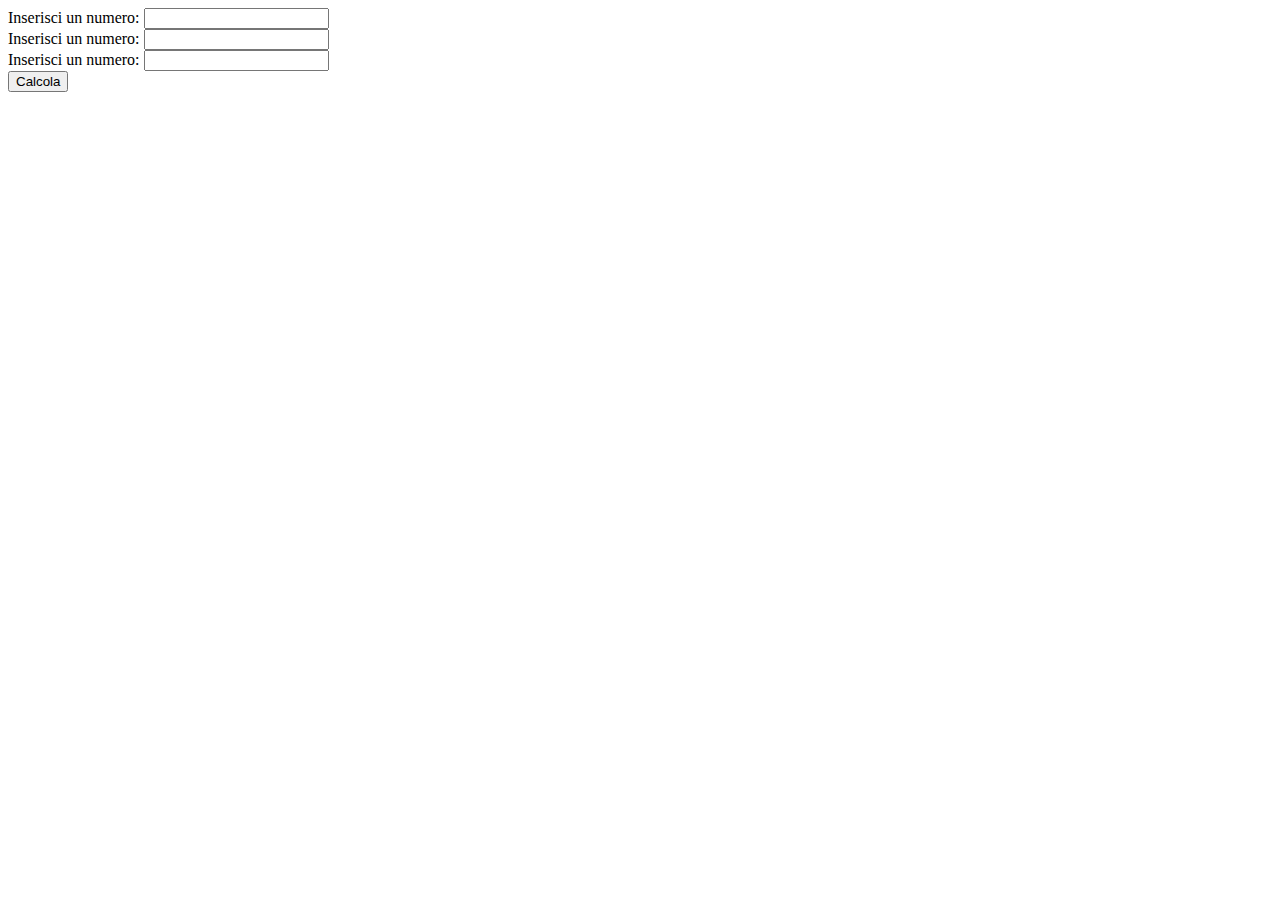
<file: calc.html>
<!DOCTYPE html>
<html lang="en">
  <head>
    <meta charset="UTF-8" />
    <meta name="viewport" content="width=device-width, initial-scale=1.0" />
    <title>Calcolatrice</title>
  </head>
  <body>
    <form>
      <label for="num1">Inserisci un numero:</label>
      <input type="number" id="num1" required /><br />
      <label for="num2">Inserisci un numero:</label>
      <input type="number" id="num2" required /><br />
      <label for="num3">Inserisci un numero:</label>
      <input type="number" id="num3" required /><br />

      <button type="button" onclick="calcoloSottrazione()">Calcola</button>
    </form>
    <p id="risultato"></p>
    <script>
      function sottrazioneTreNumeri(num1, num2, num3) {
        return num1 - num2 - num3;
      }

      function calcoloSottrazione() {
        let numero1 = parseFloat(document.getElementById("num1").value);
        let numero2 = parseFloat(document.getElementById("num2").value);
        let numero3 = parseFloat(document.getElementById("num3").value);

        let risultato = sottrazioneTreNumeri(numero1, numero2, numero3);

        document.getElementById("risultato").innerText =
          "Il risultato è " + risultato;
      }
    </script>
  </body>
</html>
</file>
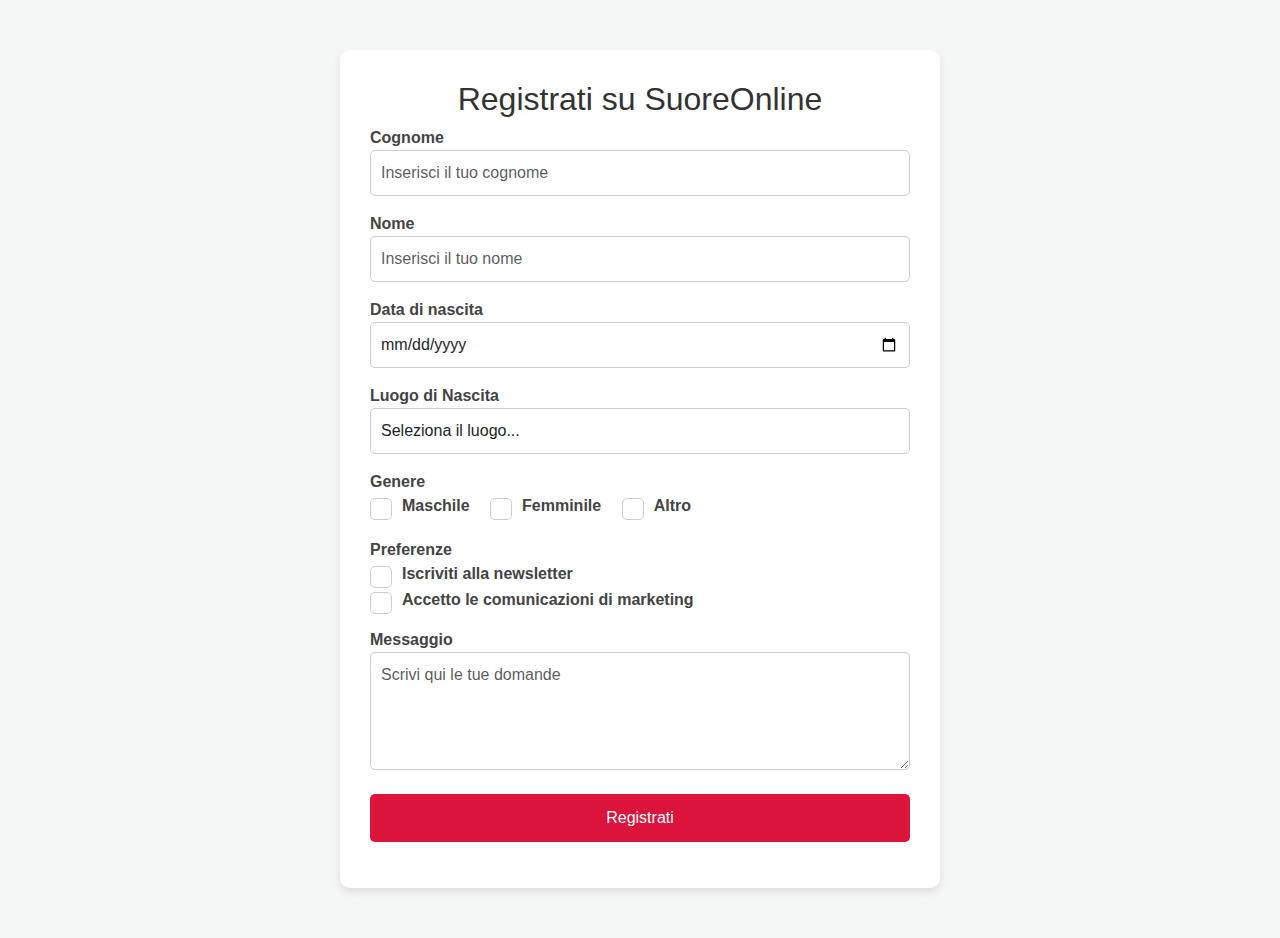
<file: form.html>
<!DOCTYPE html>
<html lang="it">
  <head>
    <meta charset="UTF-8" />
    <meta name="viewport" content="width=device-width, initial-scale=1.0" />
    <title>Form di Registrazione per SuoreOnline</title>
    <link
      href="https://cdn.jsdelivr.net/npm/bootstrap@5.3.3/dist/css/bootstrap.min.css"
      rel="stylesheet"
    />
    <link rel="stylesheet" href="style2.css" />
  </head>
  <body>
    <div class="form-container">
      <h2>Registrati su SuoreOnline</h2>
      <form action="action_page.php" method="post" novalidate>
        <div class="form-group">
          <label for="cognome">Cognome</label>
          <input
            type="text"
            class="form-control"
            id="cognome"
            name="cognome"
            placeholder="Inserisci il tuo cognome"
            required
          />
        </div>

        <div class="form-group mt-3">
          <label for="nome">Nome</label>
          <input
            type="text"
            class="form-control"
            id="nome"
            name="nome"
            placeholder="Inserisci il tuo nome"
            required
          />
        </div>

        <div class="form-group mt-3">
          <label for="data">Data di nascita</label>
          <input
            type="date"
            class="form-control"
            id="data"
            name="data"
            required
          />
        </div>

        <div class="form-group mt-3">
          <label for="luogonascita">Luogo di Nascita</label>
          <select name="luoghi" id="luoghi" class="form-control" required>
            <option value="">Seleziona il luogo...</option>
            <option value="Taranto">Taranto</option>
            <option value="Bari">Bari</option>
            <option value="Lecce">Lecce</option>
            <option value="Brindisi">Brindisi</option>
            <option value="Foggia">Foggia</option>
          </select>
        </div>

        <div class="form-group mt-3">
          <label>Genere</label><br />
          <div class="form-check form-check-inline">
            <input
              type="radio"
              id="maschile"
              name="genere"
              value="maschile"
              class="form-check-input"
              required
            />
            <label for="maschile" class="form-check-label">Maschile</label>
          </div>
          <div class="form-check form-check-inline">
            <input
              type="radio"
              id="femminile"
              name="genere"
              value="femminile"
              class="form-check-input"
            />
            <label for="femminile" class="form-check-label">Femminile</label>
          </div>
          <div class="form-check form-check-inline">
            <input
              type="radio"
              id="altro"
              name="genere"
              value="altro"
              class="form-check-input"
            />
            <label for="altro" class="form-check-label">Altro</label>
          </div>
        </div>

        <div class="form-group mt-3">
          <label>Preferenze</label><br />
          <div class="form-check">
            <input
              type="checkbox"
              id="newsletter"
              name="newsletter"
              value="si"
              class="form-check-input"
            />
            <label for="newsletter" class="form-check-label"
              >Iscriviti alla newsletter</label
            >
          </div>
          <div class="form-check">
            <input
              type="checkbox"
              id="marketing"
              name="marketing"
              value="si"
              class="form-check-input"
            />
            <label for="marketing" class="form-check-label"
              >Accetto le comunicazioni di marketing</label
            >
          </div>
        </div>

        <div class="form-group mt-3">
          <label for="commenti">Messaggio</label>
          <textarea
            id="commenti"
            name="commenti"
            rows="4"
            class="form-control"
            placeholder="Scrivi qui le tue domande"
          ></textarea>
        </div>

        <button type="submit" id="myButton" class="btn btn-dark w-100 mt-4">
          Registrati
        </button>
        <p id="message" class="text-center mt-3"></p>
      </form>
    </div>
    <script src="myscript.js"></script>
    <script src="https://cdn.jsdelivr.net/npm/bootstrap@5.3.3/dist/js/bootstrap.bundle.min.js"></script>
  </body>
</html>
</file>
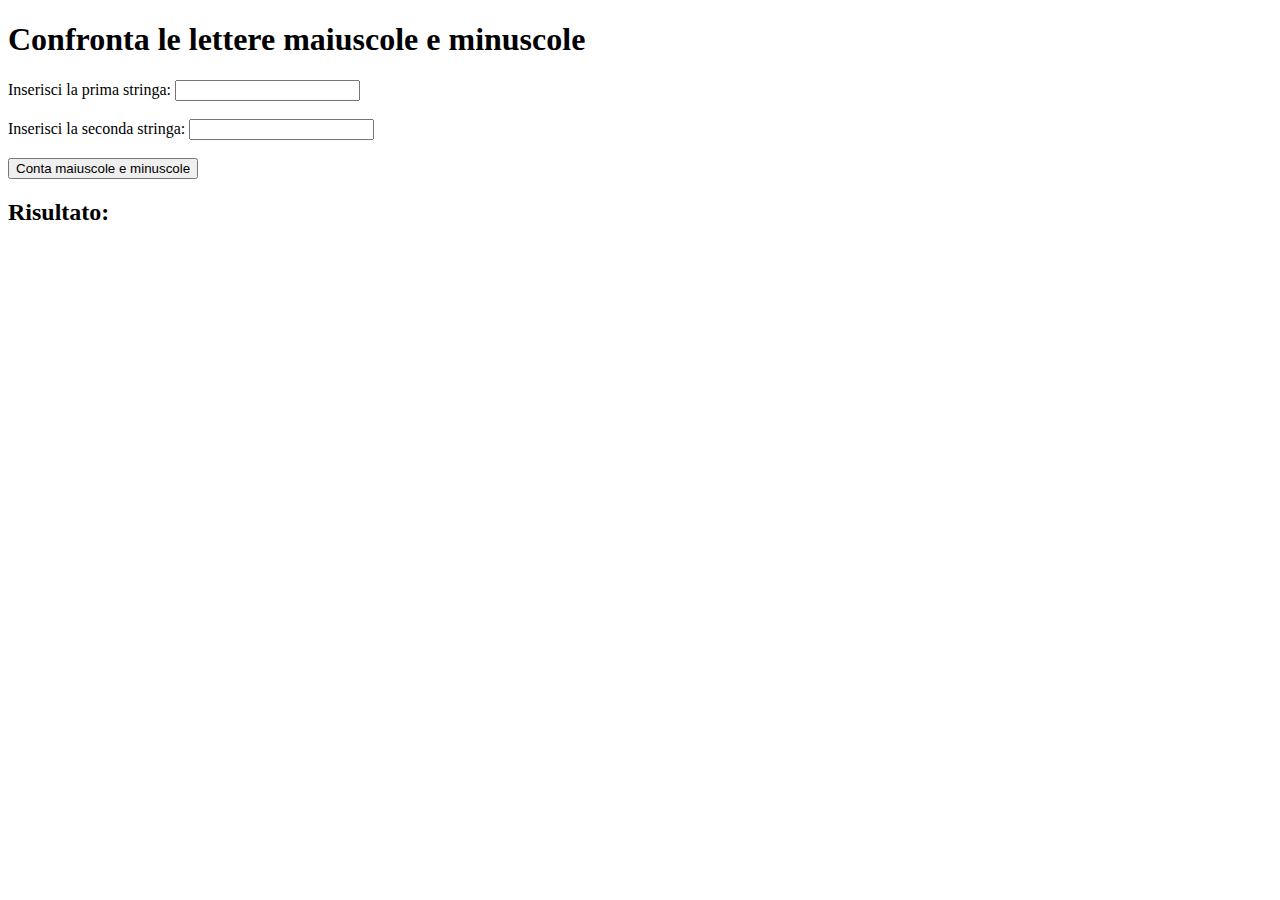
<file: mau.html>
<!DOCTYPE html>
<html lang="en">
  <head>
    <meta charset="UTF-8" />
    <meta name="viewport" content="width=device-width, initial-scale=1.0" />
    <title>Confronta maiuscole e minuscole</title>
  </head>
  <body>
    <h1>Confronta le lettere maiuscole e minuscole</h1>

    <label for="stringa1">Inserisci la prima stringa:</label>
    <input type="text" id="stringa1"/><br /><br />

    <label for="stringa2">Inserisci la seconda stringa:</label>
    <input
      type="text"
      id="stringa2"
    /><br /><br />
    <button onclick="contaMaiuscole()">Conta maiuscole e minuscole</button>

    <h2>Risultato:</h2>
    <div id="risultato"></div>
    <div id="risultato2"></div>
  </body>
</html>
</file>
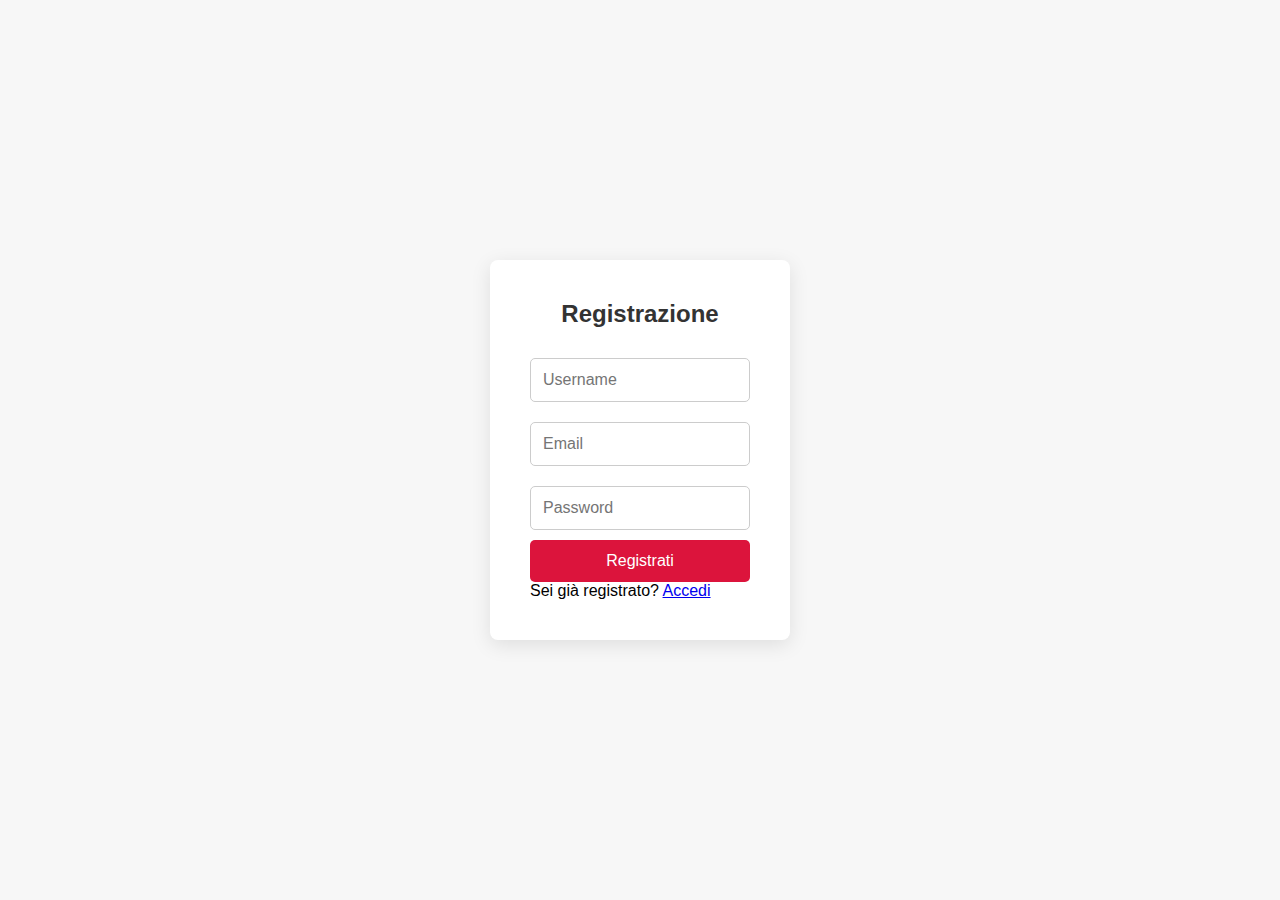
<file: newform.html>
<!DOCTYPE html>
<html lang="it">
  <head>
    <meta charset="UTF-8" />
    <meta name="viewport" content="width=device-width, initial-scale=1.0" />
    <title>Login e Registrazione</title>
    <link rel="stylesheet" href="styles.css" />
  </head>
  <body>
    <div class="form-container">
      <div class="form-box">
        <form id="register-form" class="form-content active">
          <h2>Registrazione</h2>
          <input
            type="text"
            id="username"
            name="username"
            placeholder="Username"
            required
          />
          <input
            type="email"
            id="email-reg"
            name="email"
            placeholder="Email"
            required
          />
          <input
            type="password"
            id="password-reg"
            name="password"
            placeholder="Password"
            required
          />
          <button type="submit">Registrati</button>
          <p class="redirect-text">
            Sei già registrato? <a href="#" id="login-link">Accedi</a>
          </p>
        </form>
        <form id="login-form" class="form-content">
          <h2>Login</h2>
          <input
            type="email"
            id="email"
            name="email"
            placeholder="Email"
            required
          />
          <input
            type="password"
            id="password"
            name="password"
            placeholder="Password"
            required
          />
          <button type="submit">Accedi</button>
          <p class="redirect-text">
            Non hai un account? <a href="#" id="register-link">Registrati</a>
          </p>
        </form>
      </div>
    </div>

    <script>
      document.getElementById("login-link").addEventListener("click", (e) => {
        e.preventDefault();
        document.getElementById("login-form").classList.add("active");
        document.getElementById("register-form").classList.remove("active");
      });

      document
        .getElementById("register-link")
        .addEventListener("click", (e) => {
          e.preventDefault();
          document.getElementById("register-form").classList.add("active");
          document.getElementById("login-form").classList.remove("active");
        });
      //   const loginForm = document.getElementById("login-form");
      //   const registerForm = document.getElementById("register-form");
      //   const loginLink = document.getElementById("login-link");
      //   const registerLink = document.getElementById("register-link");

      //   loginLink.addEventListener("click", (e) => {
      //     e.preventDefault();
      //     loginForm.classList.add("active");
      //     registerForm.classList.remove("active");
      //   });

      //   registerLink.addEventListener("click", (e) => {
      //     e.preventDefault();
      //     registerForm.classList.add("active");
      //     loginForm.classList.remove("active");
      //   });
    </script>
  </body>
</html>
</file>
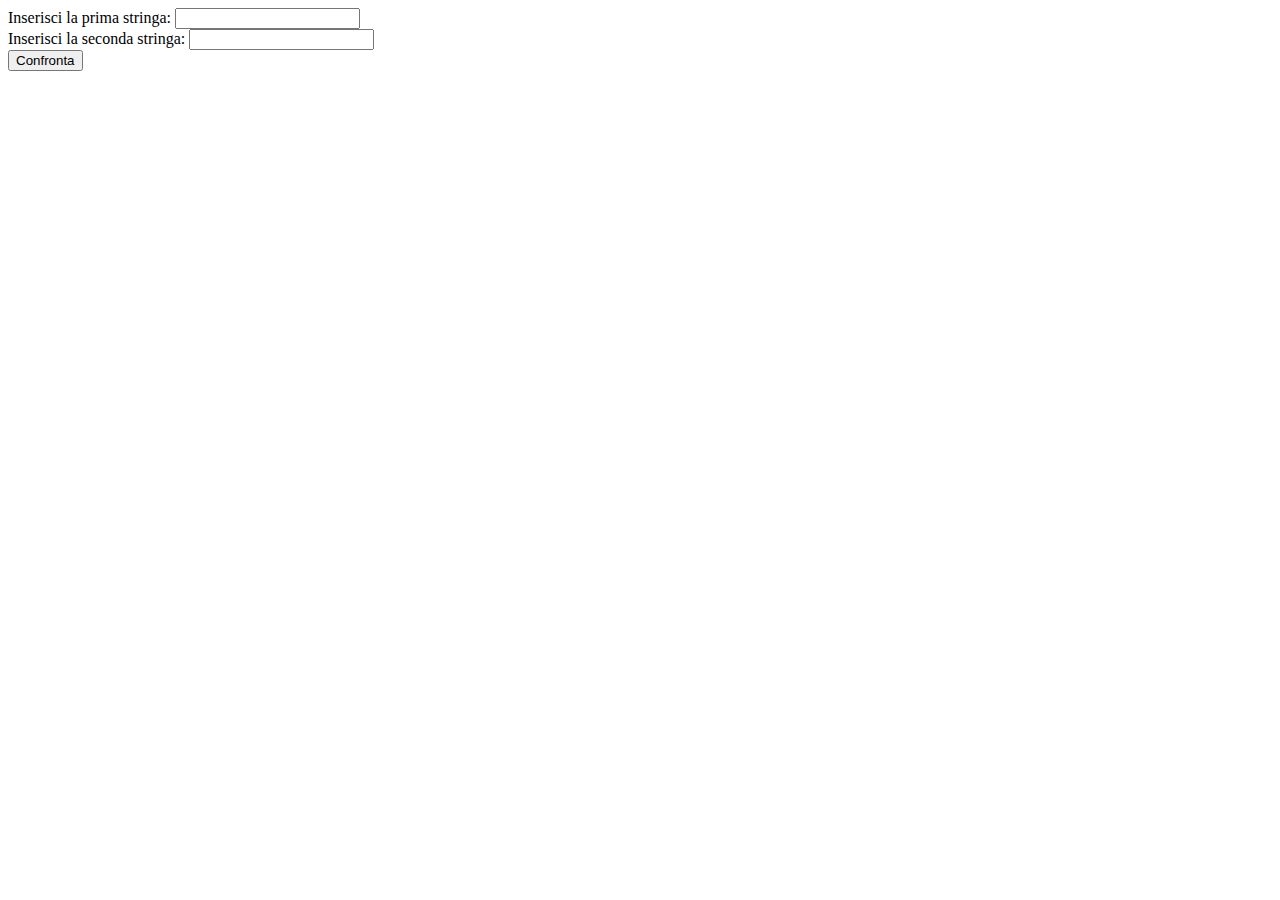
<file: stringhe.html>
<!DOCTYPE html>
<html lang="en">
  <head>
    <meta charset="UTF-8" />
    <meta name="viewport" content="width=device-width, initial-scale=1.0" />
    <title>Confronto Lunghezza stringhe</title>
    <script>
        function confrontaLunghezza() {
          let stringa1 = document.getElementById("stringa1").value;
          let stringa2 = document.getElementById("stringa2").value;
  
          let lunghezza1 = stringa1.length;
          let lunghezza2 = stringa2.length;
  
          let risultato = "";
          if (lunghezza1 > lunghezza2) {
            risultato = "La prima stringa è più lunga della seconda";
          } else if (lunghezza1 < lunghezza2) {
            risultato = "La seconda stringa è più lunga della prima";
          } else {
            risultato = "Le due stringhe hanno la stessa lunghezza";
          }
  
          document.getElementById("risultato").innerText = risultato;
        }
      </script>
  </head>
  <body>
    <form>
        <label for="stringa1">Inserisci la prima stringa:</label>
        <input type="text" id="stringa1" required /><br />
        <label for="stringa2">Inserisci la seconda stringa:</label>
        <input type="text" id="stringa2" required /><br />
       
  
        <button type="button" onclick="confrontaLunghezza()">Confronta</button>
      </form>
      <p id="risultato"></p>
    
  </body>
</html>
</file>
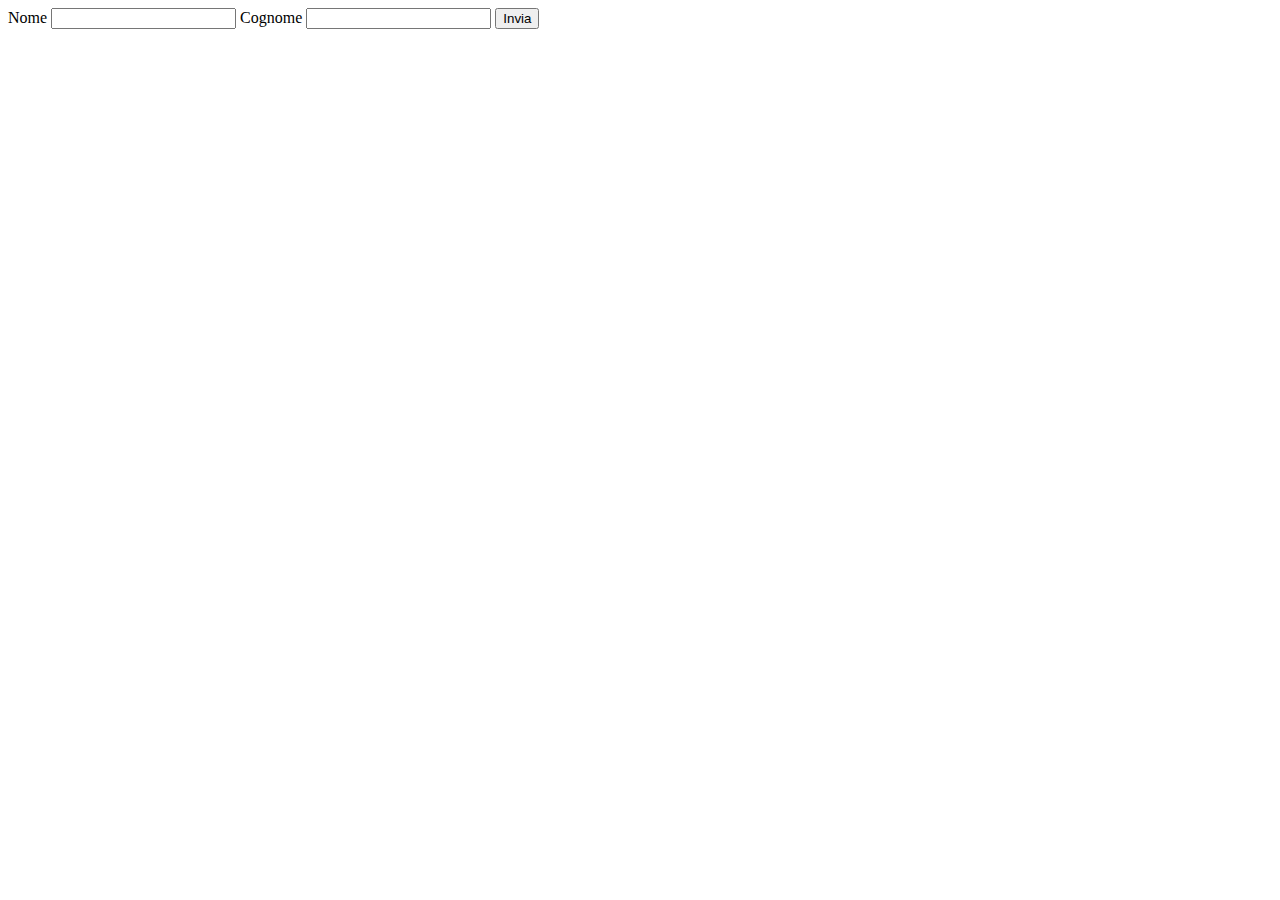
<file: CorsoPHP/index1.html>
<!DOCTYPE html>
<html lang="en">
  <head>
    <meta charset="UTF-8" />
    <meta name="viewport" content="width=device-width, initial-scale=1.0" />
    <title>Form</title>
  </head>
  <body>
    <form action="http://localhost/corsoPHP/prova1.php" method="POST">
      <label for="nome" name="nome">Nome</label>
      <input type="text" name="nome" />
      <label for="cognome" name="cognome">Cognome</label>
      <input type="text" name="cognome" />
      <button type="submit">Invia</button>
    </form>
  </body>
</html>
</file>
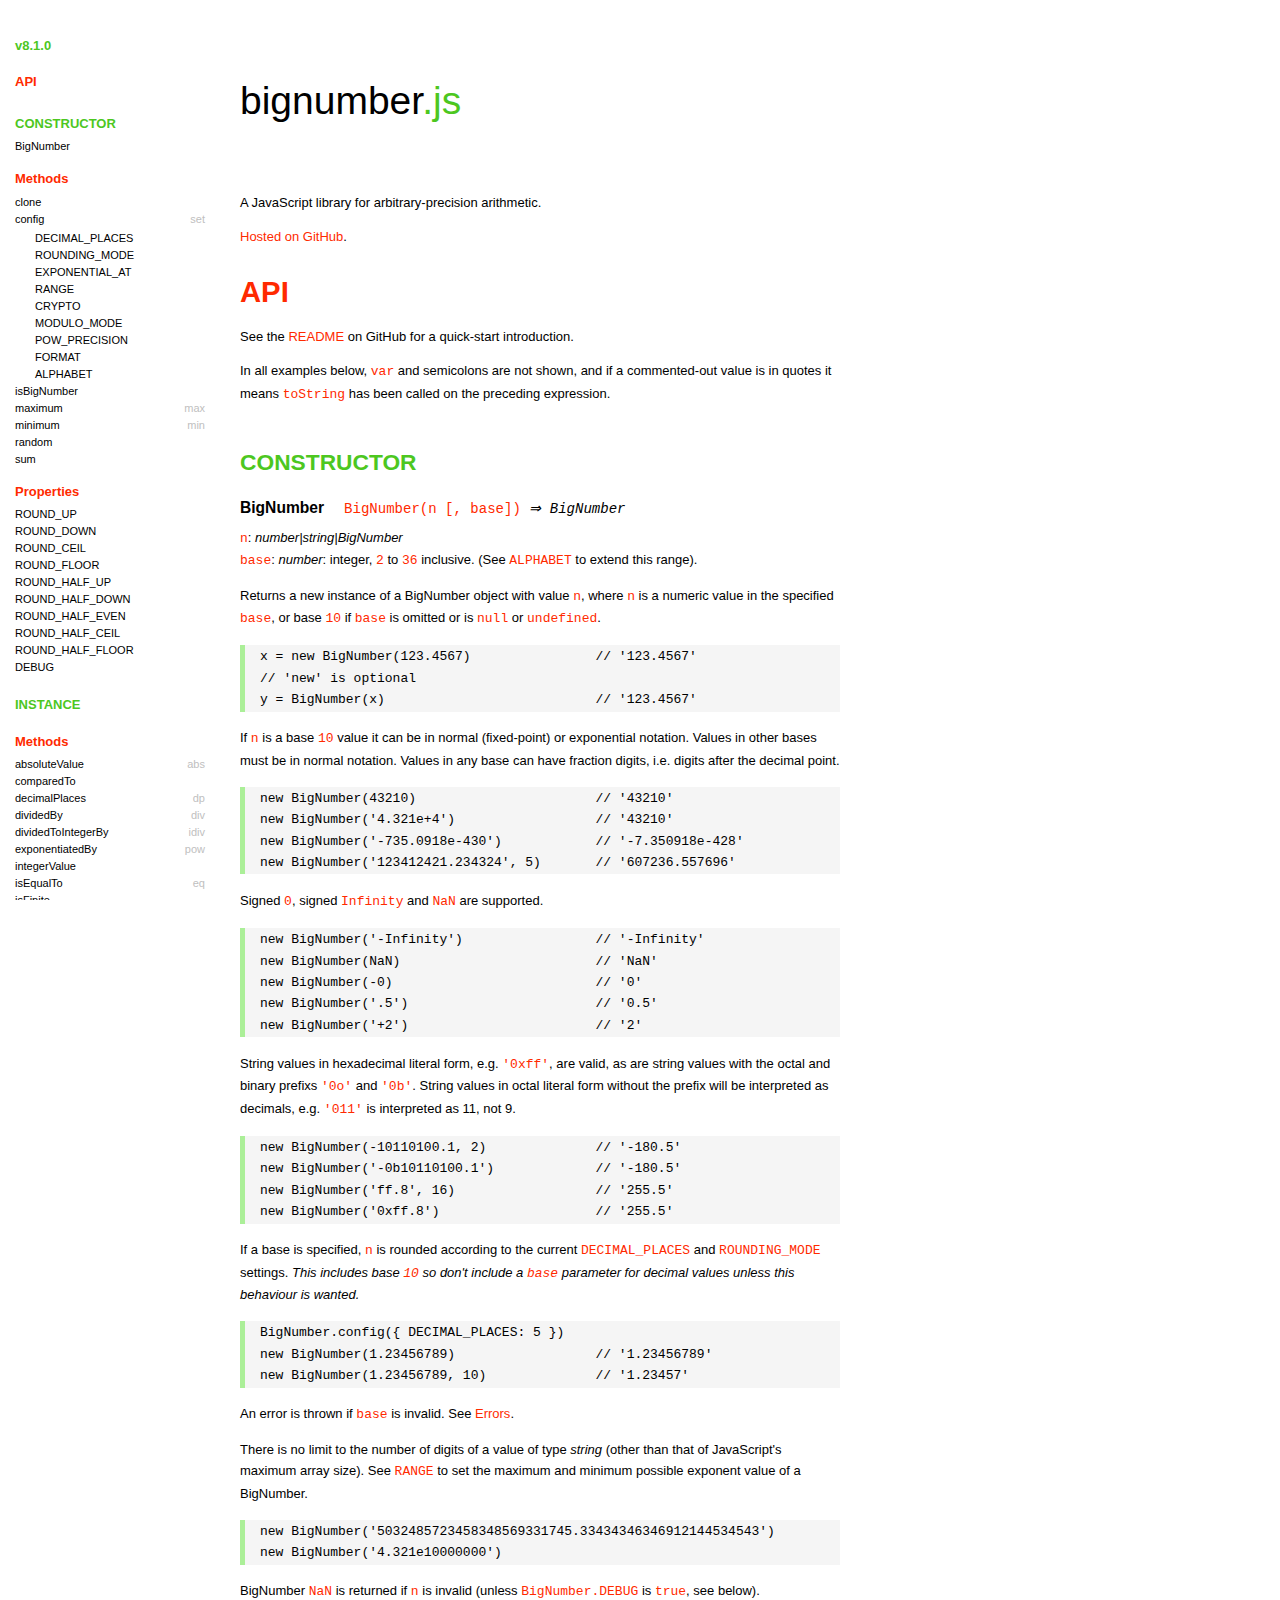
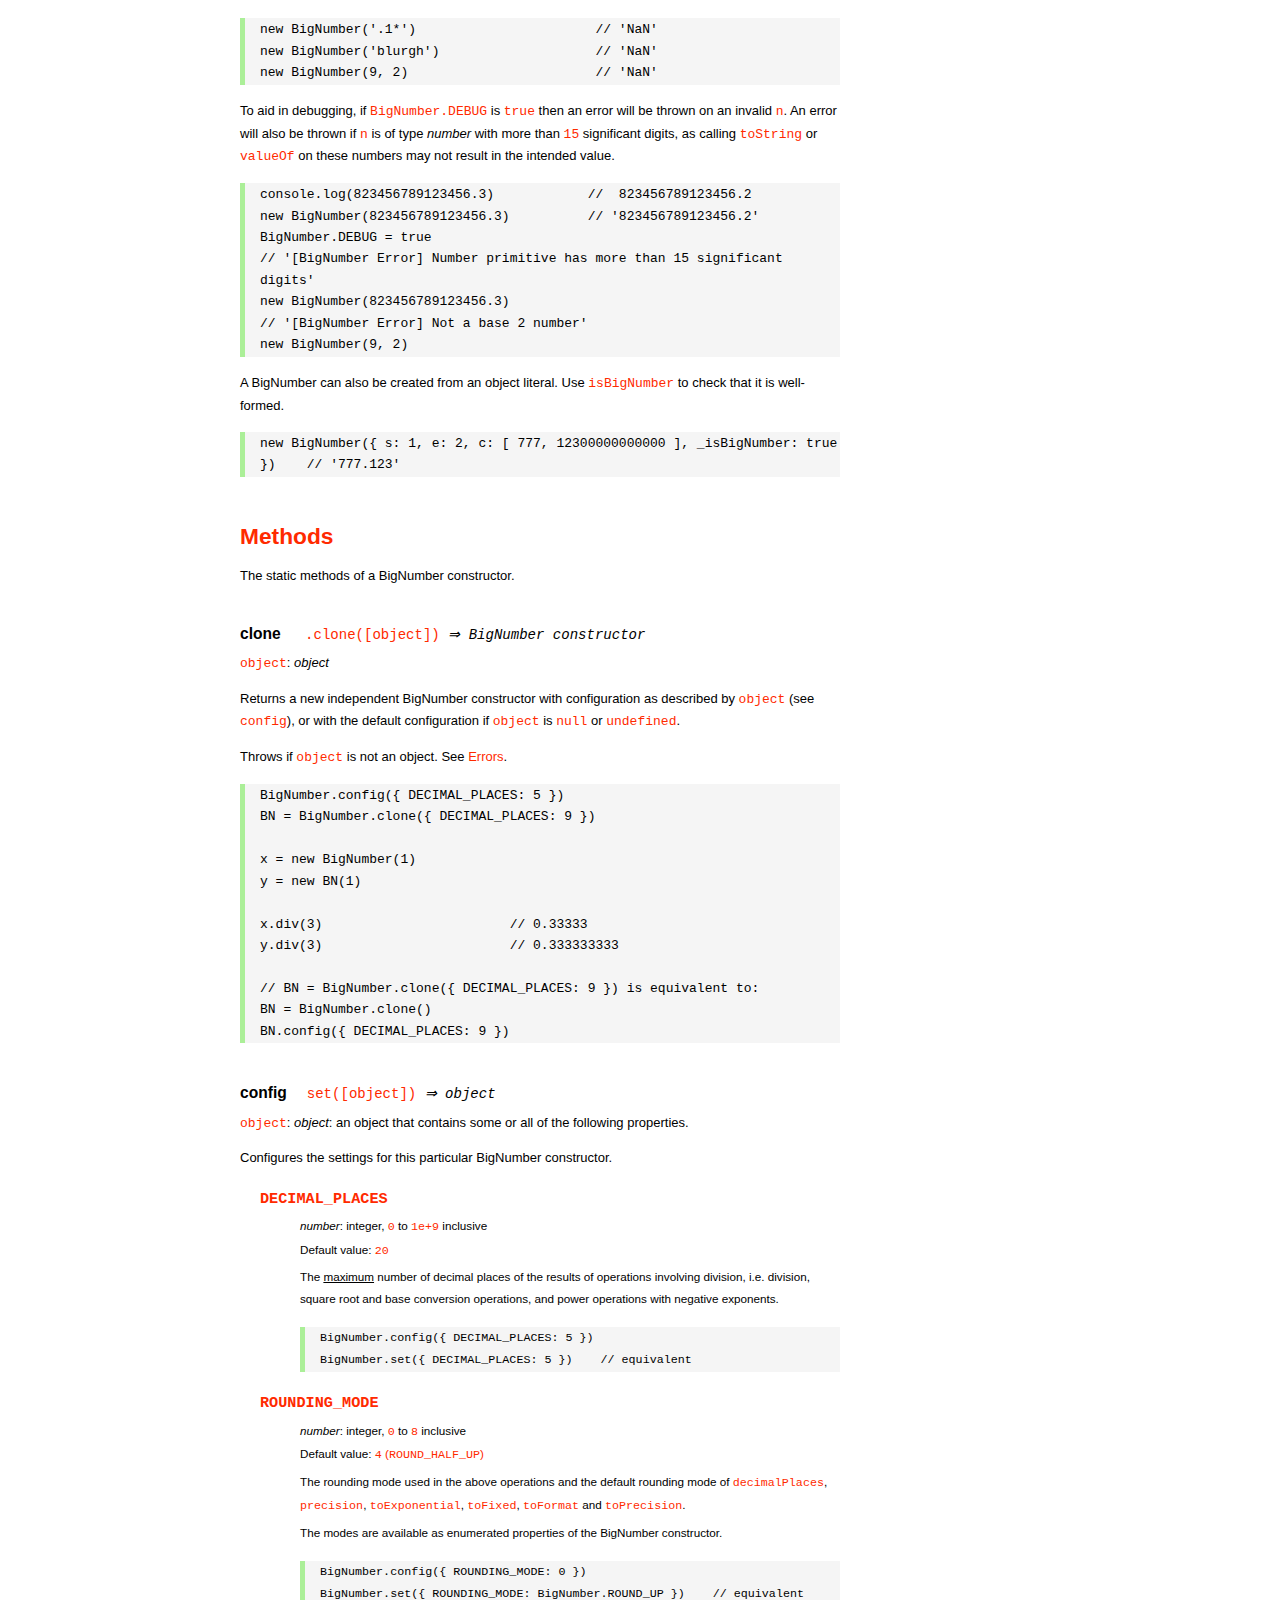
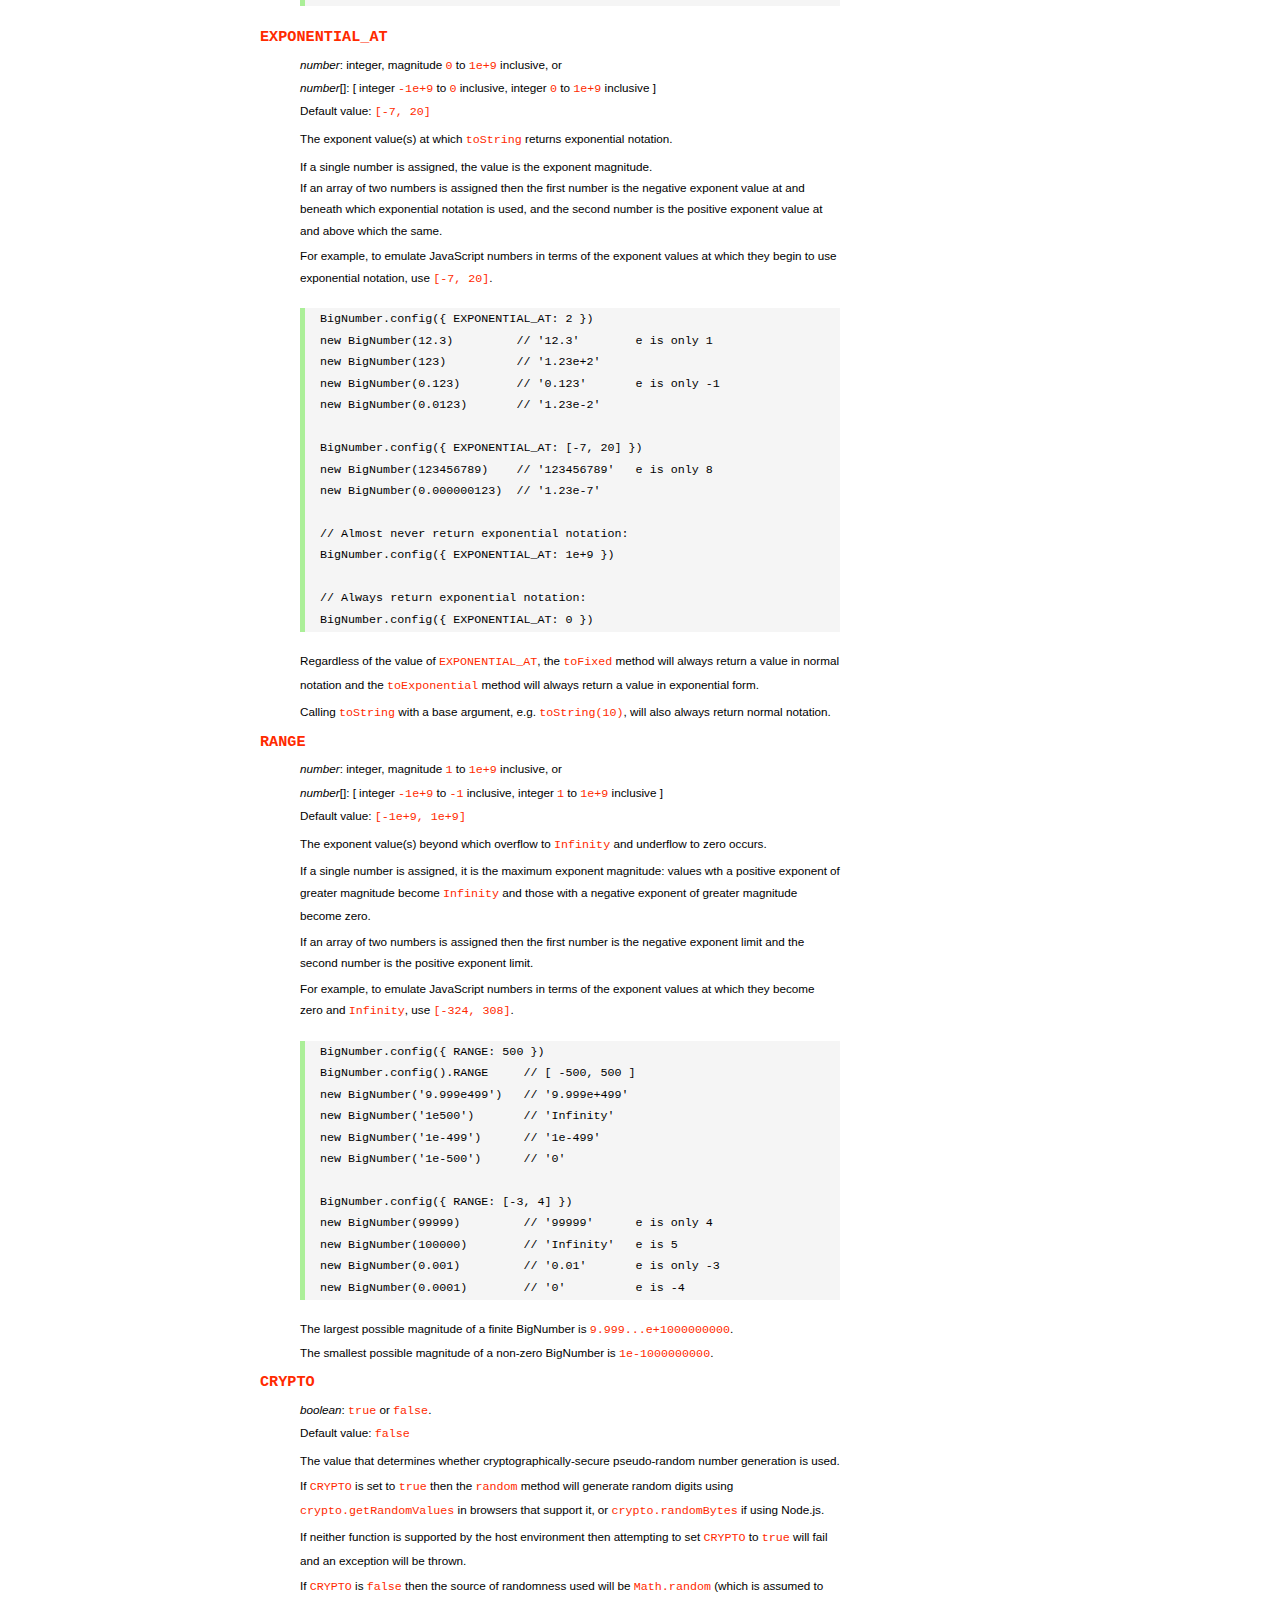
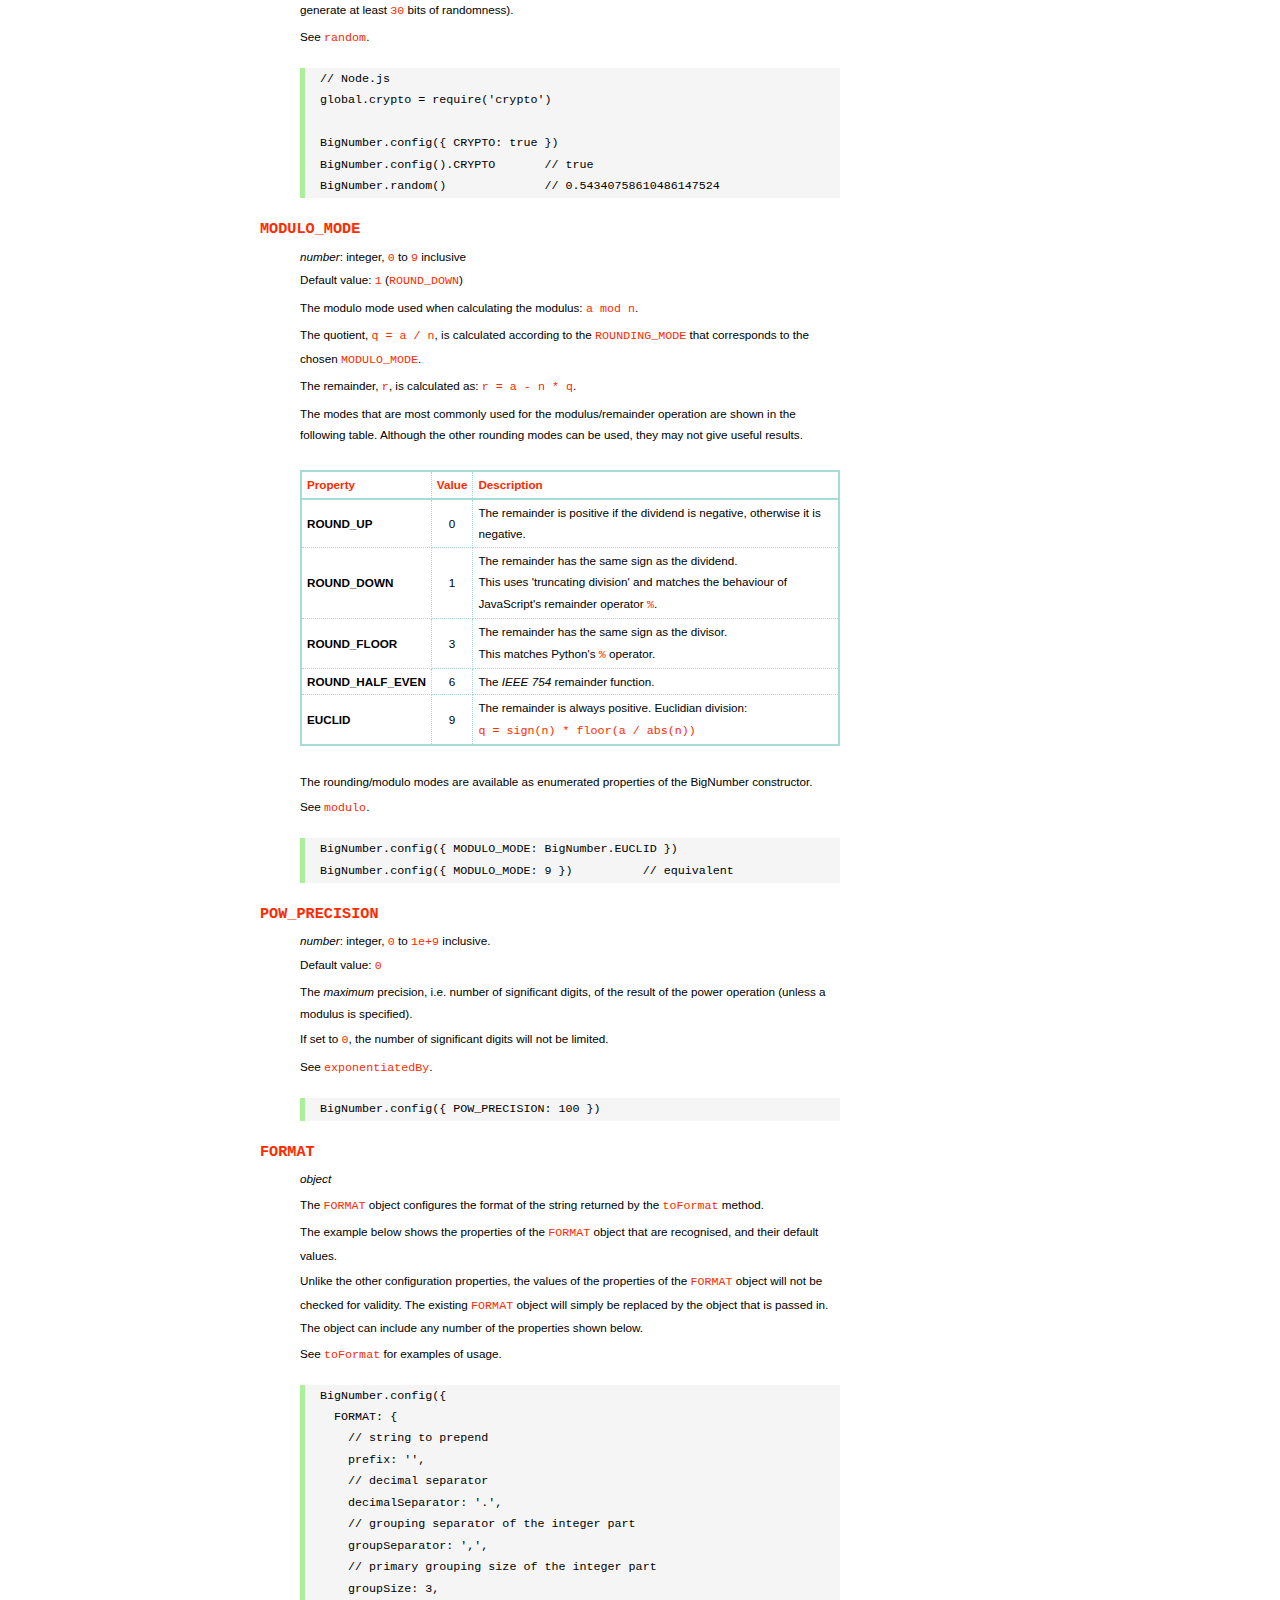
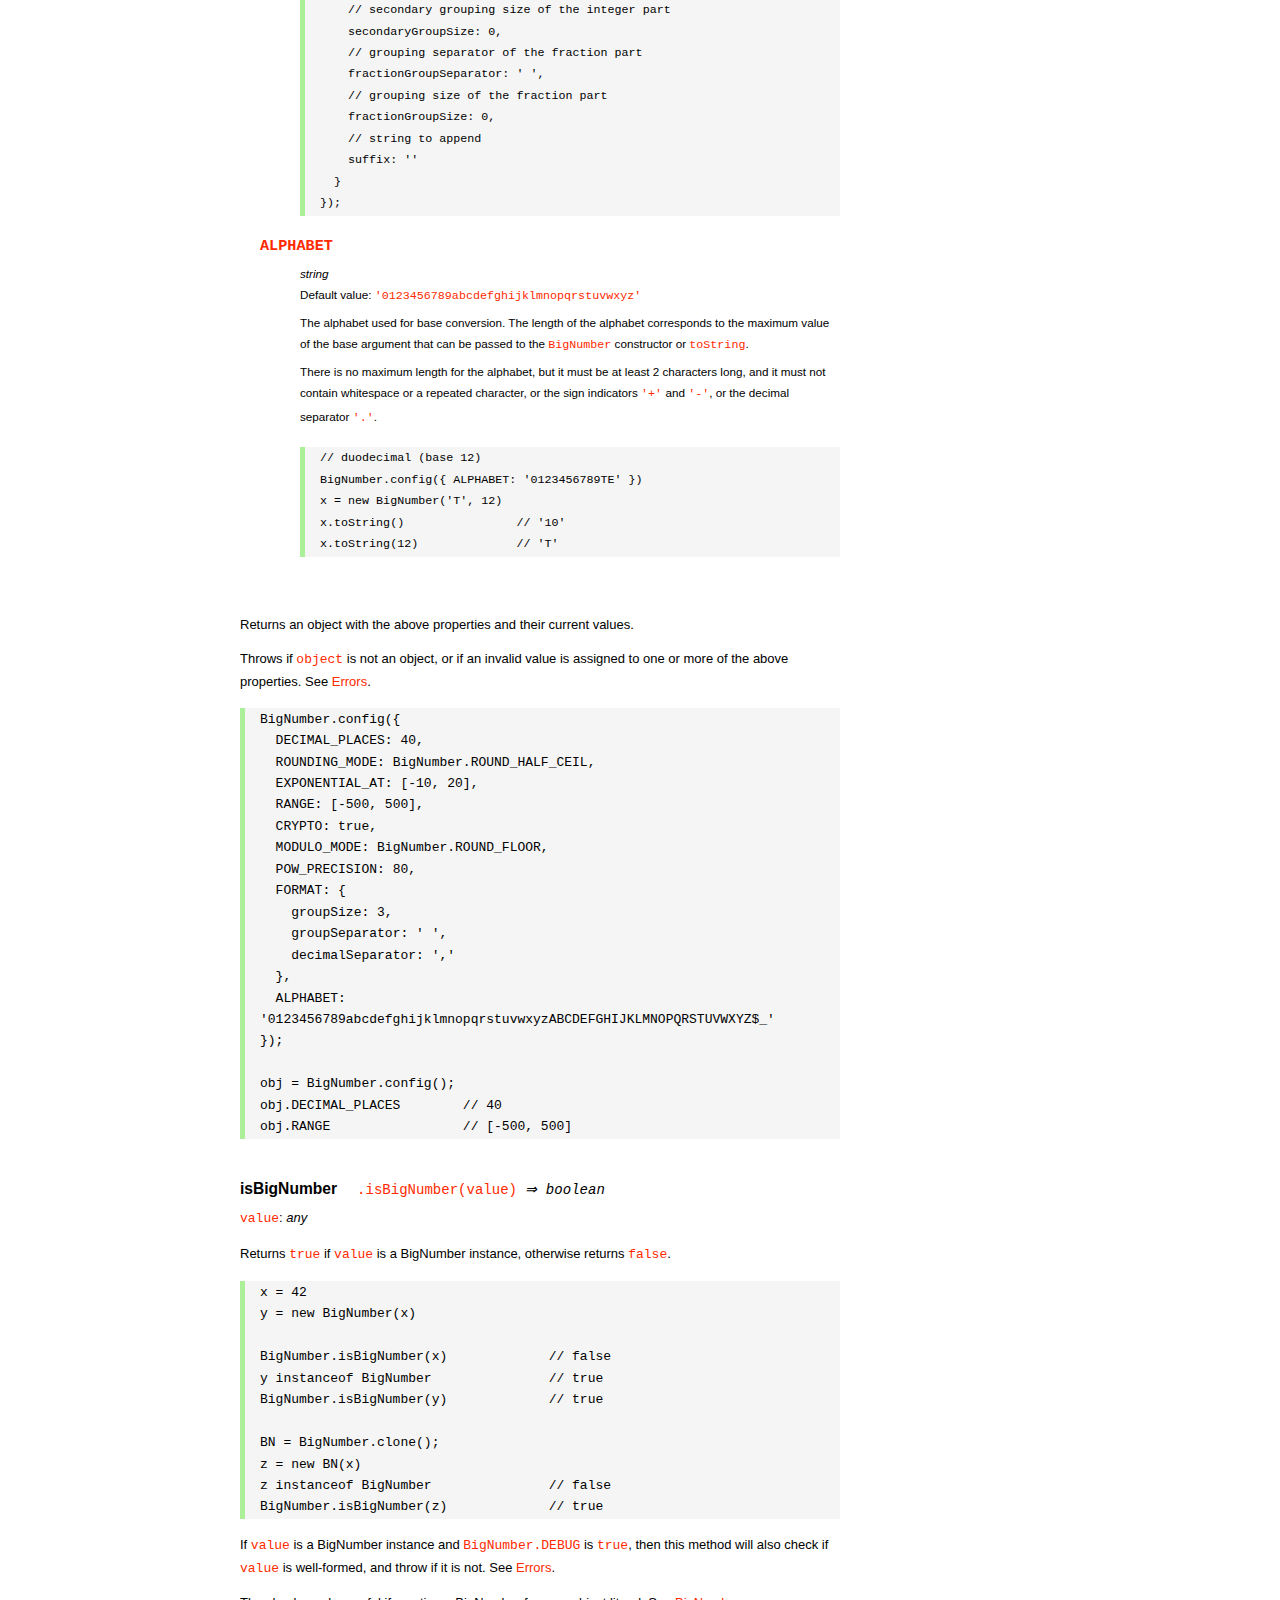
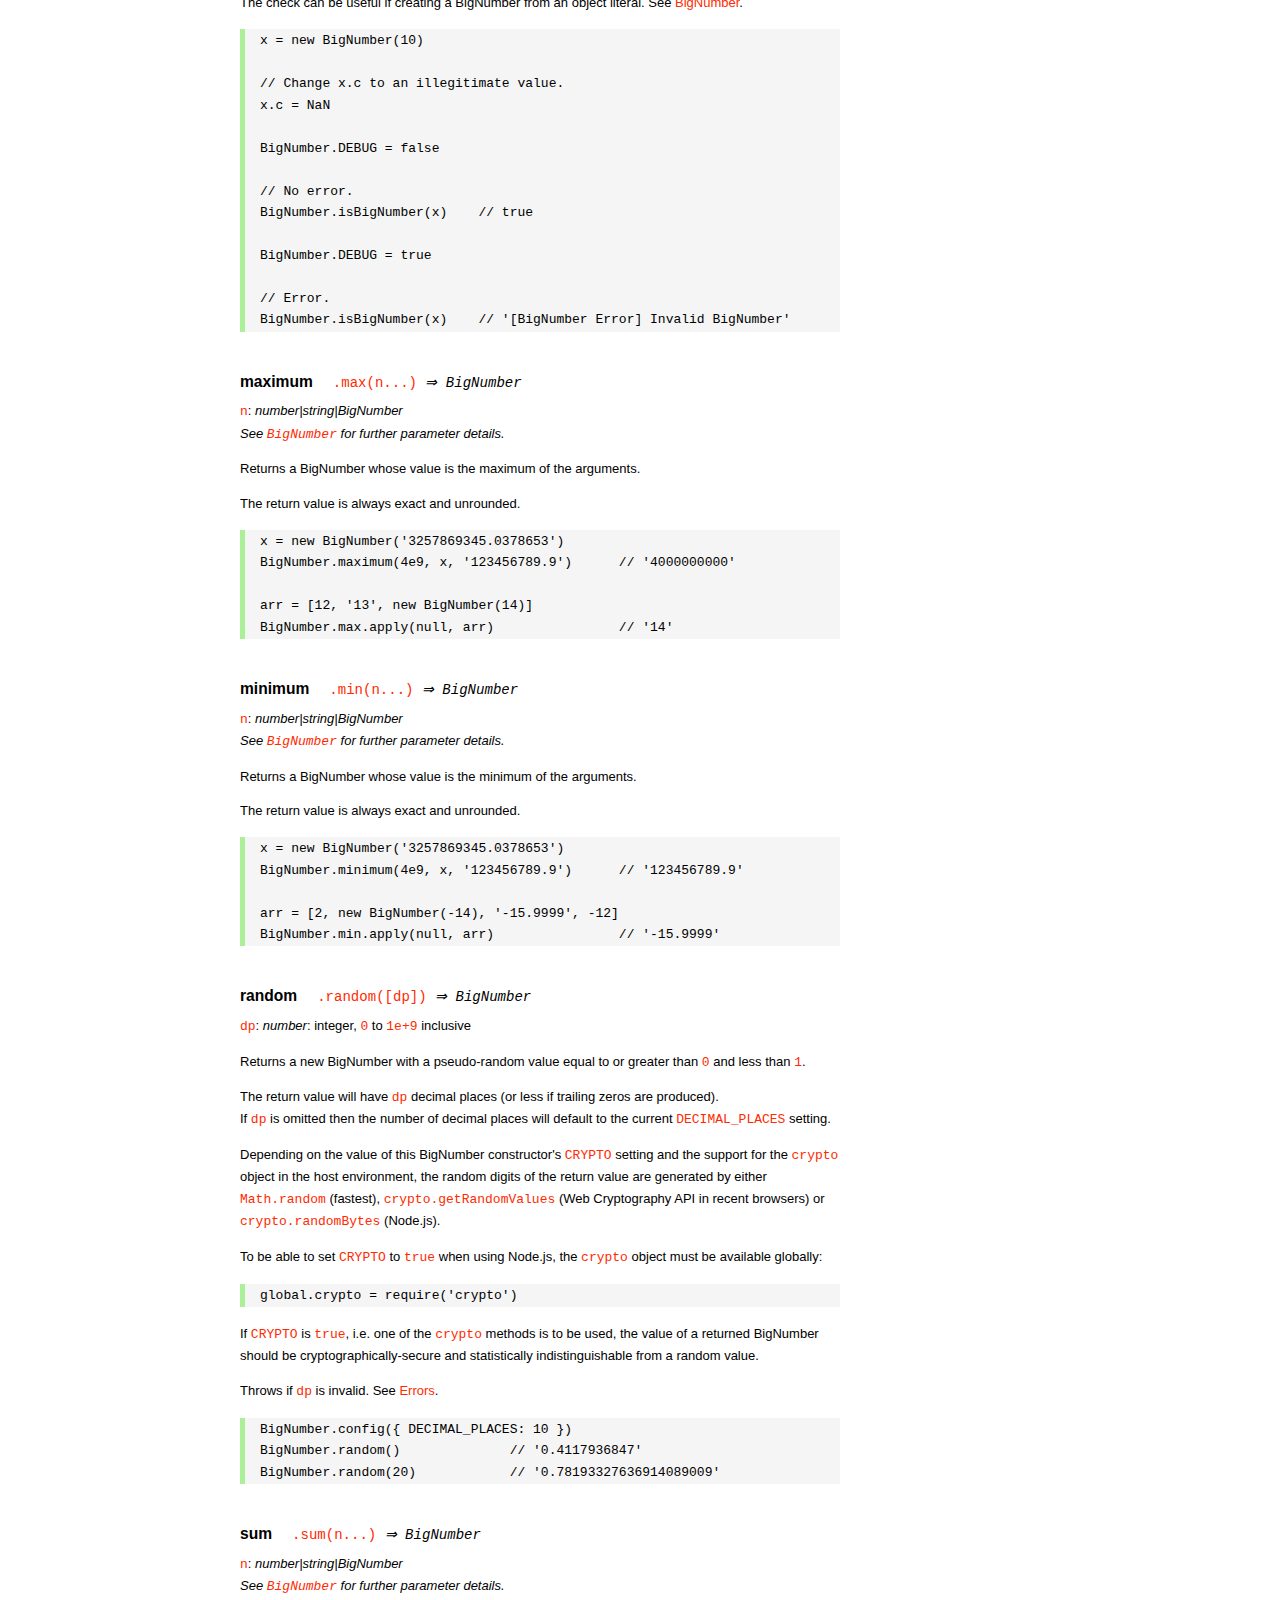
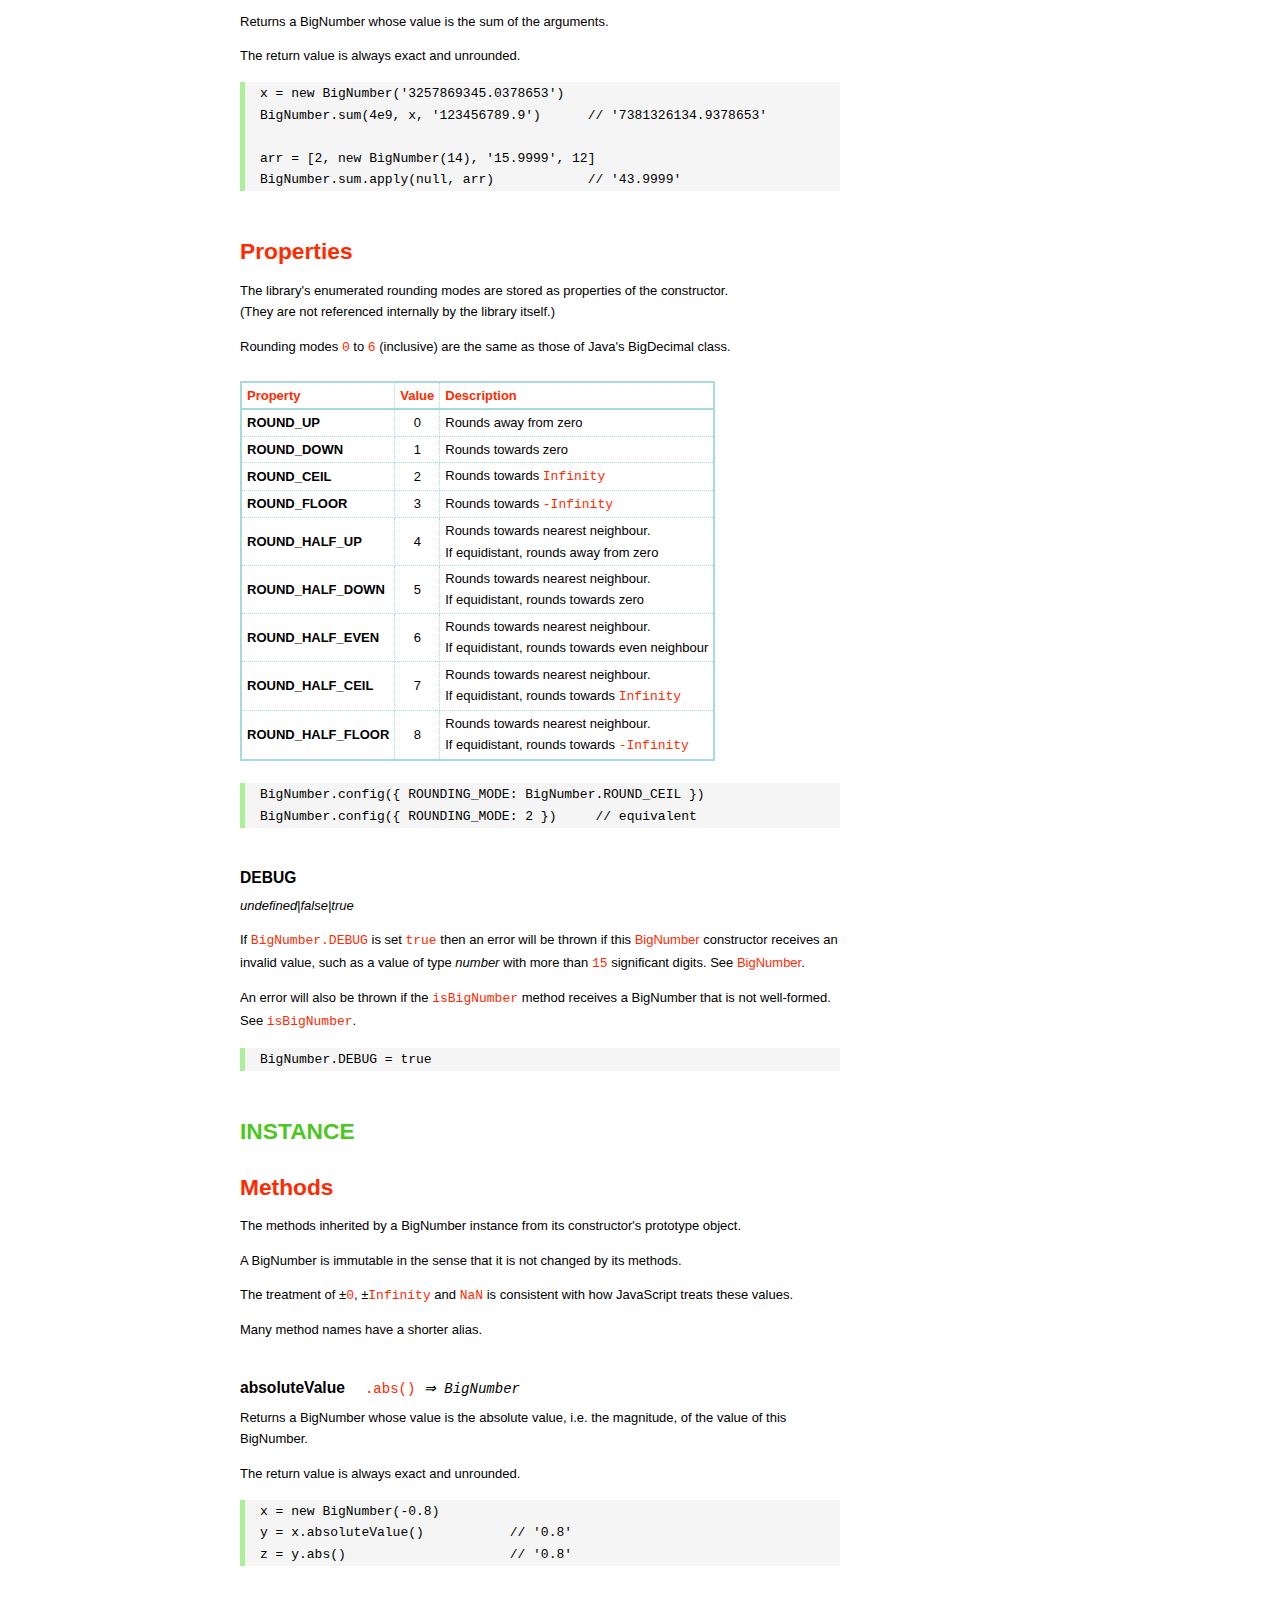
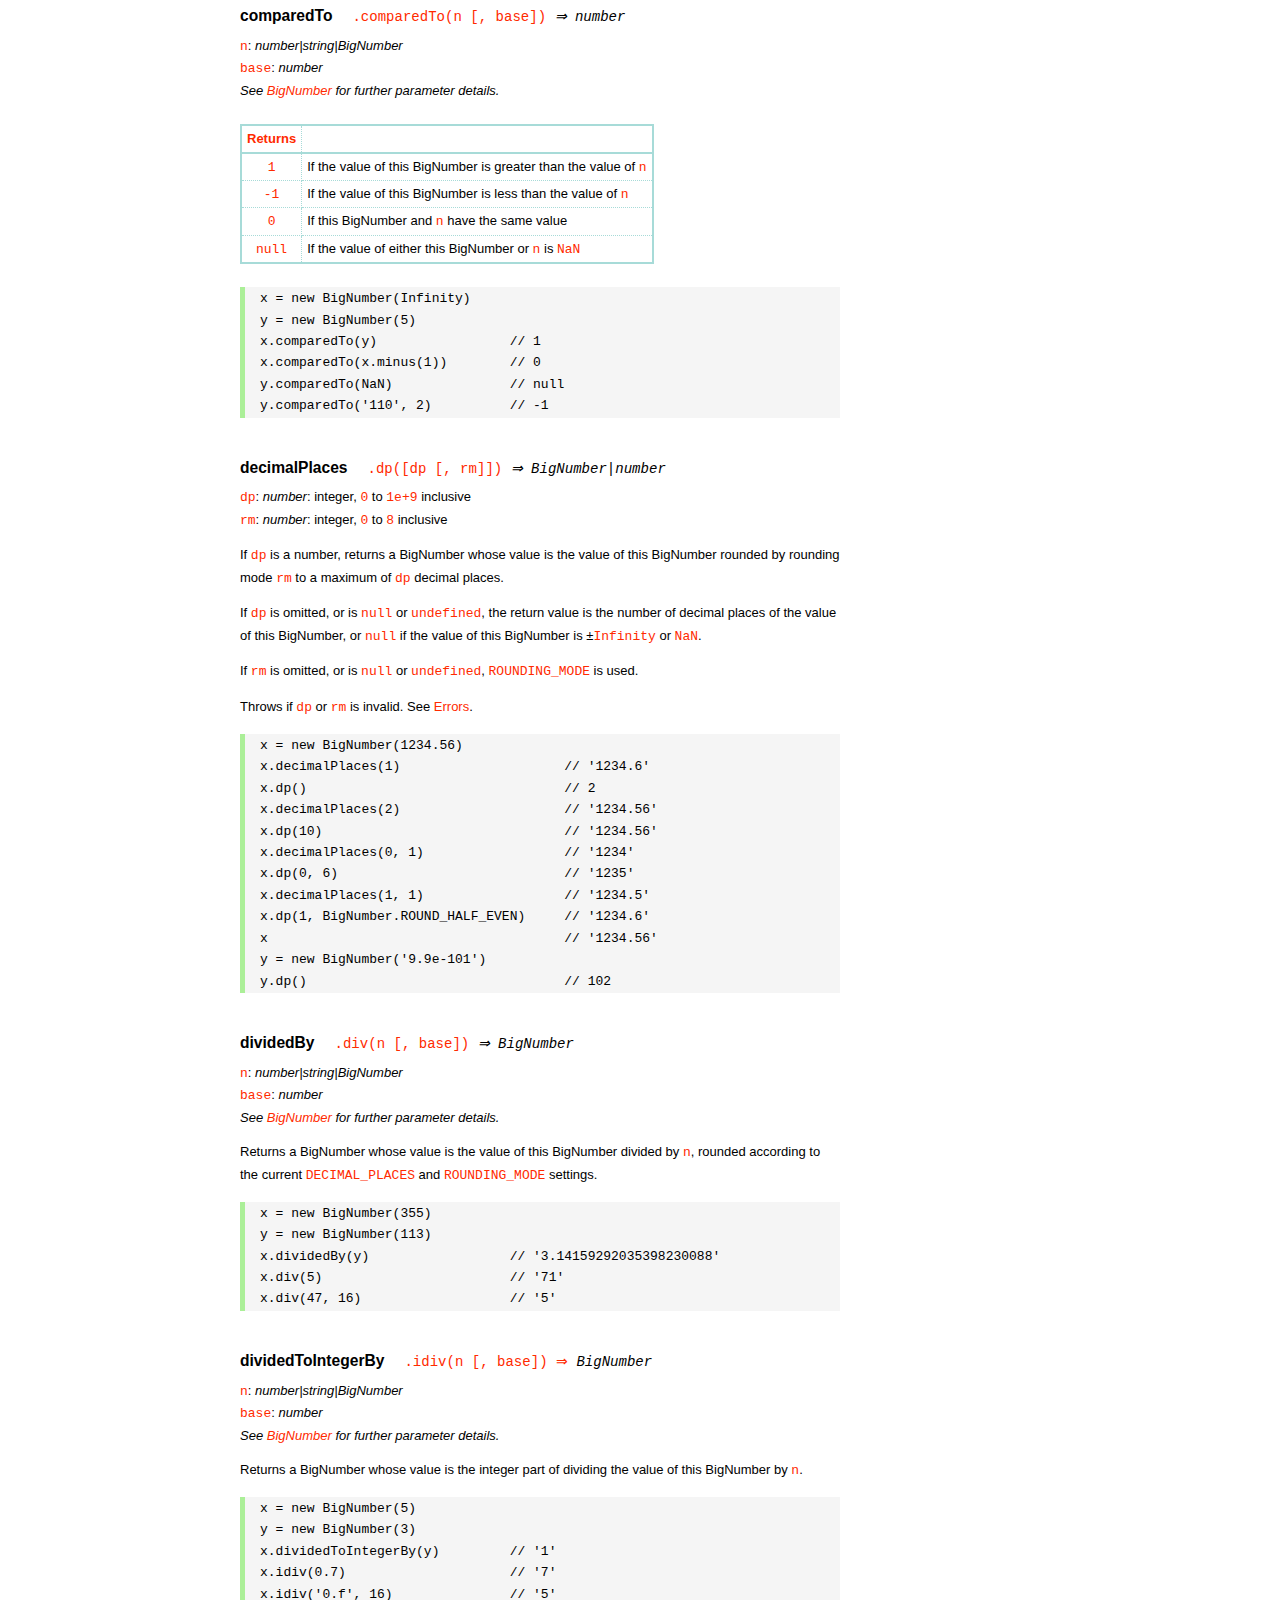
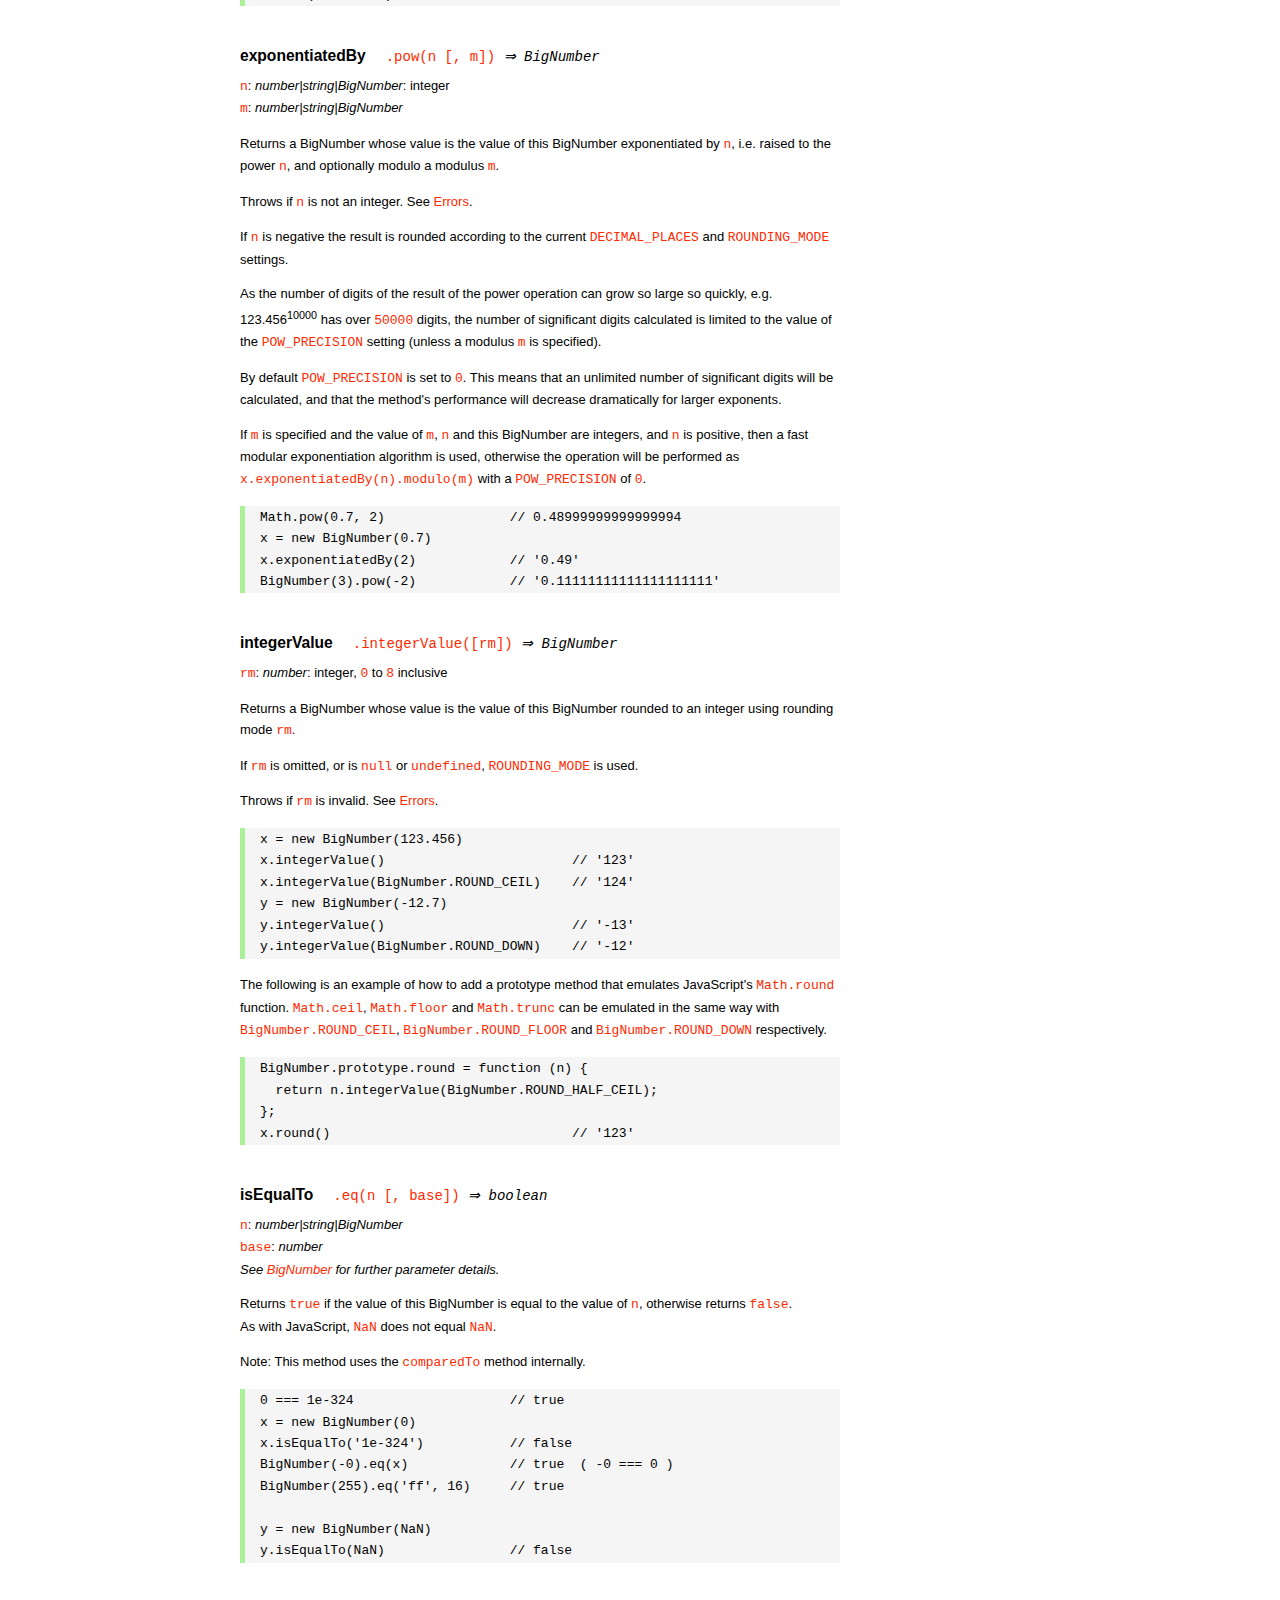
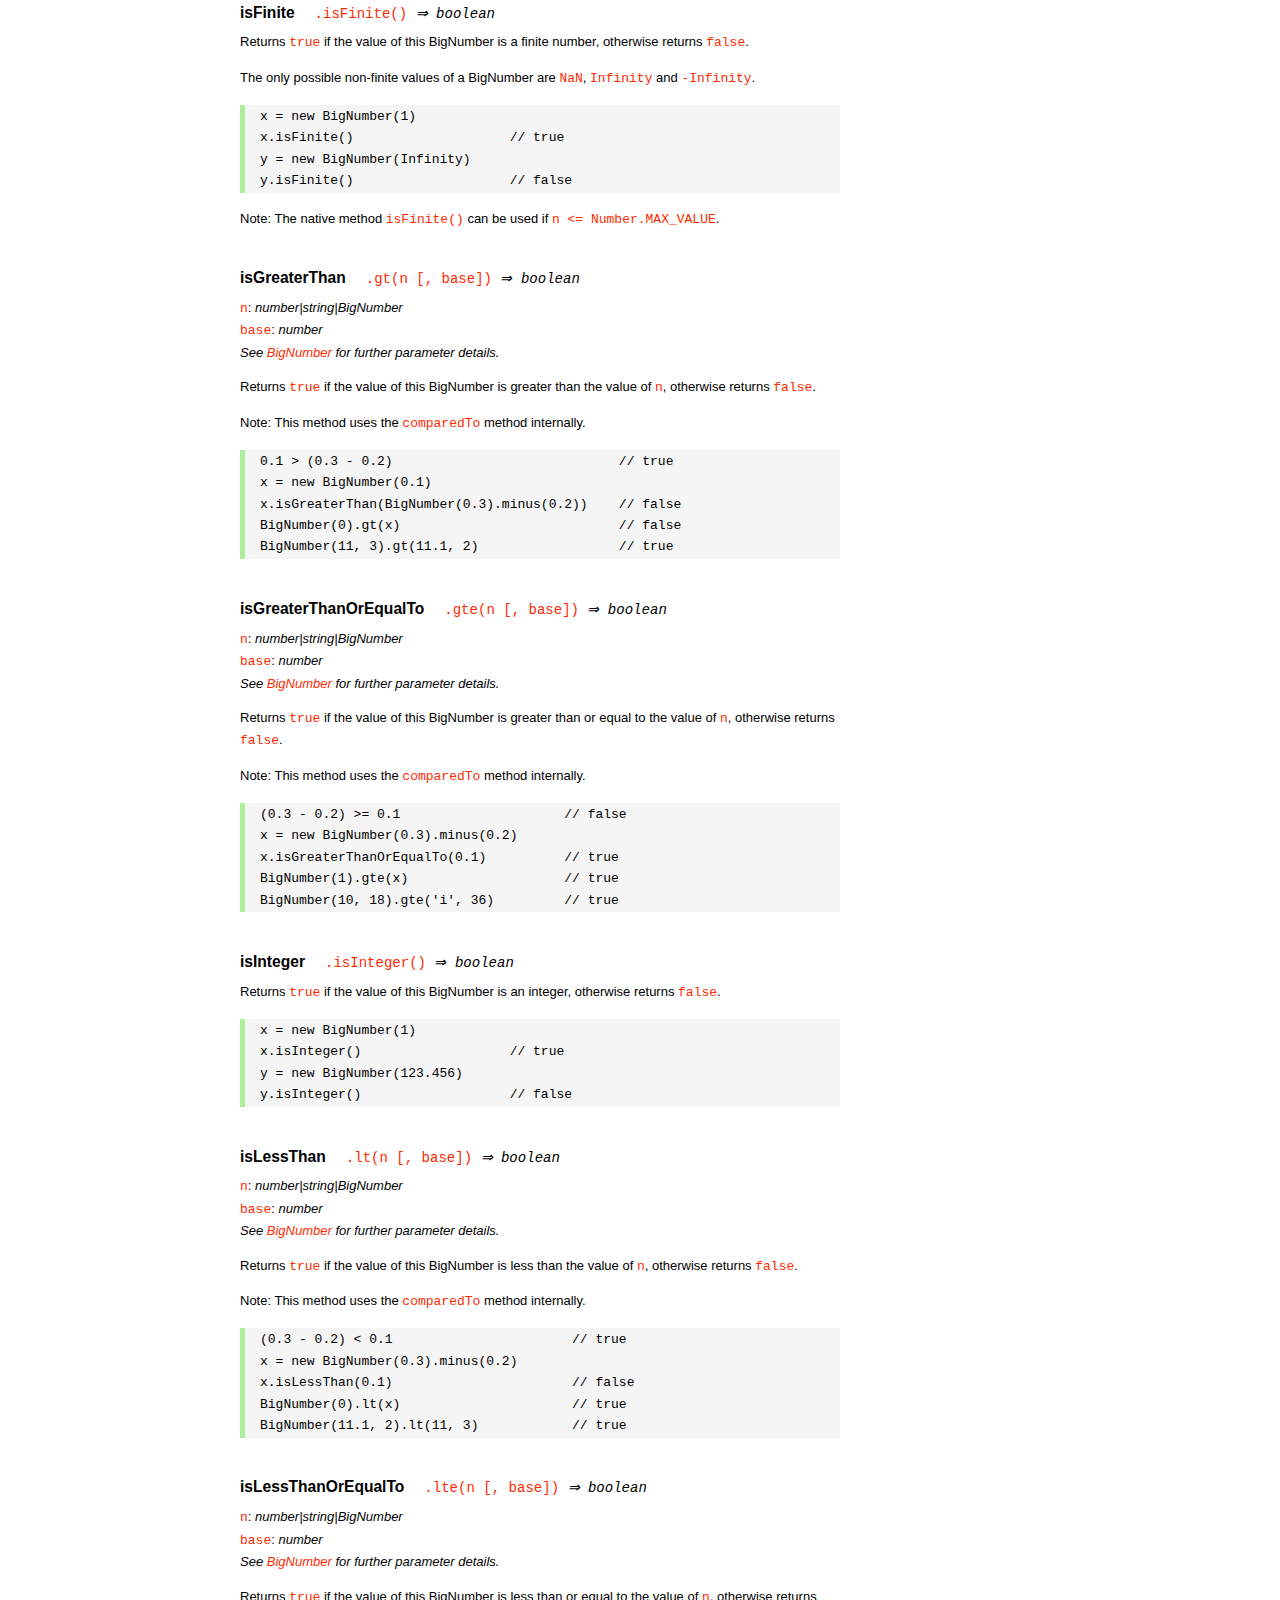
<file: mysql/node_modules/bignumber.js/doc/API.html>
<!DOCTYPE HTML>
<html>
<head>
<meta charset="utf-8">
<meta http-equiv="X-UA-Compatible" content="IE=edge">
<meta name="Author" content="M Mclaughlin">
<title>bignumber.js API</title>
<style>
html{font-size:100%}
body{background:#fff;font-family:"Helvetica Neue",Helvetica,Arial,sans-serif;font-size:13px;
  line-height:1.65em;min-height:100%;margin:0}
body,i{color:#000}
.nav{background:#fff;position:fixed;top:0;bottom:0;left:0;width:200px;overflow-y:auto;
  padding:15px 0 30px 15px}
div.container{width:600px;margin:50px 0 50px 240px}
p{margin:0 0 1em;width:600px}
pre,ul{margin:1em 0}
h1,h2,h3,h4,h5{margin:0;padding:1.5em 0 0}
h1,h2{padding:.75em 0}
h1{font:400 3em Verdana,sans-serif;color:#000;margin-bottom:1em}
h2{font-size:2.25em;color:#ff2a00}
h3{font-size:1.75em;color:#4dc71f}
h4{font-size:1.75em;color:#ff2a00;padding-bottom:.75em}
h5{font-size:1.2em;margin-bottom:.4em}
h6{font-size:1.1em;margin-bottom:0.8em;padding:0.5em 0}
dd{padding-top:.35em}
dt{padding-top:.5em}
b{font-weight:700}
dt b{font-size:1.3em}
a,a:visited{color:#ff2a00;text-decoration:none}
a:active,a:hover{outline:0;text-decoration:underline}
.nav a,.nav b,.nav a:visited{display:block;color:#ff2a00;font-weight:700; margin-top:15px}
.nav b{color:#4dc71f;margin-top:20px;cursor:default;width:auto}
ul{list-style-type:none;padding:0 0 0 20px}
.nav ul{line-height:14px;padding-left:0;margin:5px 0 0}
.nav ul a,.nav ul a:visited,span{display:inline;color:#000;font-family:Verdana,Geneva,sans-serif;
  font-size:11px;font-weight:400;margin:0}
.inset,ul.inset{margin-left:20px}
.inset{font-size:.9em}
.nav li{width:auto;margin:0 0 3px}
.alias{font-style:italic;margin-left:20px}
table{border-collapse:collapse;border-spacing:0;border:2px solid #a7dbd8;margin:1.75em 0;padding:0}
td,th{text-align:left;margin:0;padding:2px 5px;border:1px dotted #a7dbd8}
th{border-top:2px solid #a7dbd8;border-bottom:2px solid #a7dbd8;color:#ff2a00}
code,pre{font-family:Consolas, monaco, monospace;font-weight:400}
pre{background:#f5f5f5;white-space:pre-wrap;word-wrap:break-word;border-left:5px solid #abef98;
  padding:1px 0 1px 15px;margin:1.2em 0}
code,.nav-title{color:#ff2a00}
.end{margin-bottom:25px}
.centre{text-align:center}
.error-table{font-size:13px;width:100%}
#faq{margin:3em 0 0}
li span{float:right;margin-right:10px;color:#c0c0c0}
#js{font:inherit;color:#4dc71f}
</style>
</head>
<body>

  <div class="nav">

    <b>v8.1.0</b>

	<a class='nav-title' href="#">API</a>

    <b> CONSTRUCTOR </b>
    <ul>
      <li><a href="#bignumber">BigNumber</a></li>
    </ul>

    <a href="#methods">Methods</a>
    <ul>
      <li><a href="#clone">clone</a></li>
      <li><a href="#config" >config</a><span>set</span></li>
      <li>
        <ul class="inset">
          <li><a href="#decimal-places">DECIMAL_PLACES</a></li>
          <li><a href="#rounding-mode" >ROUNDING_MODE</a></li>
          <li><a href="#exponential-at">EXPONENTIAL_AT</a></li>
          <li><a href="#range"         >RANGE</a></li>
          <li><a href="#crypto"        >CRYPTO</a></li>
          <li><a href="#modulo-mode"   >MODULO_MODE</a></li>
          <li><a href="#pow-precision" >POW_PRECISION</a></li>
          <li><a href="#format"        >FORMAT</a></li>
          <li><a href="#alphabet"      >ALPHABET</a></li>
        </ul>
      </li>
      <li><a href="#isBigNumber">isBigNumber</a></li>
      <li><a href="#max"        >maximum</a><span>max</span></li>
      <li><a href="#min"        >minimum</a><span>min</span></li>
      <li><a href="#random"     >random</a></li>
      <li><a href="#sum"        >sum</a></li>
    </ul>

    <a href="#constructor-properties">Properties</a>
    <ul>
      <li><a href="#round-up"        >ROUND_UP</a></li>
      <li><a href="#round-down"      >ROUND_DOWN</a></li>
      <li><a href="#round-ceil"      >ROUND_CEIL</a></li>
      <li><a href="#round-floor"     >ROUND_FLOOR</a></li>
      <li><a href="#round-half-up"   >ROUND_HALF_UP</a></li>
      <li><a href="#round-half-down" >ROUND_HALF_DOWN</a></li>
      <li><a href="#round-half-even" >ROUND_HALF_EVEN</a></li>
      <li><a href="#round-half-ceil" >ROUND_HALF_CEIL</a></li>
      <li><a href="#round-half-floor">ROUND_HALF_FLOOR</a></li>
      <li><a href="#debug"           >DEBUG</a></li>
    </ul>

    <b> INSTANCE </b>

    <a href="#prototype-methods">Methods</a>
    <ul>
      <li><a href="#abs"    >absoluteValue         </a><span>abs</span>  </li>
      <li><a href="#cmp"    >comparedTo            </a>                  </li>
      <li><a href="#dp"     >decimalPlaces         </a><span>dp</span>   </li>
      <li><a href="#div"    >dividedBy             </a><span>div</span>  </li>
      <li><a href="#divInt" >dividedToIntegerBy    </a><span>idiv</span> </li>
      <li><a href="#pow"    >exponentiatedBy       </a><span>pow</span>  </li>
      <li><a href="#int"    >integerValue          </a>                  </li>
      <li><a href="#eq"     >isEqualTo             </a><span>eq</span>   </li>
      <li><a href="#isF"    >isFinite              </a>                  </li>
      <li><a href="#gt"     >isGreaterThan         </a><span>gt</span>   </li>
      <li><a href="#gte"    >isGreaterThanOrEqualTo</a><span>gte</span>  </li>
      <li><a href="#isInt"  >isInteger             </a>                  </li>
      <li><a href="#lt"     >isLessThan            </a><span>lt</span>   </li>
      <li><a href="#lte"    >isLessThanOrEqualTo   </a><span>lte</span>  </li>
      <li><a href="#isNaN"  >isNaN                 </a>                  </li>
      <li><a href="#isNeg"  >isNegative            </a>                  </li>
      <li><a href="#isPos"  >isPositive            </a>                  </li>
      <li><a href="#isZ"    >isZero                </a>                  </li>
      <li><a href="#minus"  >minus                 </a>                  </li>
      <li><a href="#mod"    >modulo                </a><span>mod</span>  </li>
      <li><a href="#times"  >multipliedBy          </a><span>times</span></li>
      <li><a href="#neg"    >negated               </a>                  </li>
      <li><a href="#plus"   >plus                  </a>                  </li>
      <li><a href="#sd"     >precision             </a><span>sd</span>   </li>
      <li><a href="#shift"  >shiftedBy             </a>                  </li>
      <li><a href="#sqrt"   >squareRoot            </a><span>sqrt</span> </li>
      <li><a href="#toE"    >toExponential         </a>                  </li>
      <li><a href="#toFix"  >toFixed               </a>                  </li>
      <li><a href="#toFor"  >toFormat              </a>                  </li>
      <li><a href="#toFr"   >toFraction            </a>                  </li>
      <li><a href="#toJSON" >toJSON                </a>                  </li>
      <li><a href="#toN"    >toNumber              </a>                  </li>
      <li><a href="#toP"    >toPrecision           </a>                  </li>
      <li><a href="#toS"    >toString              </a>                  </li>
      <li><a href="#valueOf">valueOf               </a>                  </li>
    </ul>

    <a href="#instance-properties">Properties</a>
    <ul>
      <li><a href="#coefficient">c: coefficient</a></li>
      <li><a href="#exponent"   >e: exponent</a></li>
      <li><a href="#sign"       >s: sign</a></li>
    </ul>

    <a href="#zero-nan-infinity">Zero, NaN &amp; Infinity</a>
    <a href="#Errors">Errors</a>
    <a href="#type-coercion">Type coercion</a>
    <a class='end' href="#faq">FAQ</a>

  </div>

  <div class="container">

    <h1>bignumber<span id='js'>.js</span></h1>

    <p>A JavaScript library for arbitrary-precision arithmetic.</p>
    <p><a href="https://github.com/MikeMcl/bignumber.js">Hosted on GitHub</a>. </p>

    <h2>API</h2>

    <p>
      See the <a href='https://github.com/MikeMcl/bignumber.js'>README</a> on GitHub for a
      quick-start introduction.
    </p>
    <p>
      In all examples below, <code>var</code> and semicolons are not shown, and if a commented-out
      value is in quotes it means <code>toString</code> has been called on the preceding expression.
    </p>


    <h3>CONSTRUCTOR</h3>


    <h5 id="bignumber">
      BigNumber<code class='inset'>BigNumber(n [, base]) <i>&rArr; BigNumber</i></code>
    </h5>
    <p>
      <code>n</code>: <i>number|string|BigNumber</i><br />
      <code>base</code>: <i>number</i>: integer, <code>2</code> to <code>36</code> inclusive. (See
      <a href='#alphabet'><code>ALPHABET</code></a> to extend this range).
    </p>
    <p>
      Returns a new instance of a BigNumber object with value <code>n</code>, where <code>n</code>
      is a numeric value in the specified <code>base</code>, or base <code>10</code> if
      <code>base</code> is omitted or is <code>null</code> or <code>undefined</code>.
    </p>
    <pre>
x = new BigNumber(123.4567)                // '123.4567'
// 'new' is optional
y = BigNumber(x)                           // '123.4567'</pre>
    <p>
      If <code>n</code> is a base <code>10</code> value it can be in normal (fixed-point) or
      exponential notation. Values in other bases must be in normal notation. Values in any base can
      have fraction digits, i.e. digits after the decimal point.
    </p>
    <pre>
new BigNumber(43210)                       // '43210'
new BigNumber('4.321e+4')                  // '43210'
new BigNumber('-735.0918e-430')            // '-7.350918e-428'
new BigNumber('123412421.234324', 5)       // '607236.557696'</pre>
    <p>
      Signed <code>0</code>, signed <code>Infinity</code> and <code>NaN</code> are supported.
    </p>
    <pre>
new BigNumber('-Infinity')                 // '-Infinity'
new BigNumber(NaN)                         // 'NaN'
new BigNumber(-0)                          // '0'
new BigNumber('.5')                        // '0.5'
new BigNumber('+2')                        // '2'</pre>
    <p>
      String values in hexadecimal literal form, e.g. <code>'0xff'</code>, are valid, as are
      string values with the octal and binary prefixs <code>'0o'</code> and <code>'0b'</code>.
      String values in octal literal form without the prefix will be interpreted as
      decimals, e.g. <code>'011'</code> is interpreted as 11, not 9.
    </p>
    <pre>
new BigNumber(-10110100.1, 2)              // '-180.5'
new BigNumber('-0b10110100.1')             // '-180.5'
new BigNumber('ff.8', 16)                  // '255.5'
new BigNumber('0xff.8')                    // '255.5'</pre>
    <p>
      If a base is specified, <code>n</code> is rounded according to the current
      <a href='#decimal-places'><code>DECIMAL_PLACES</code></a> and
      <a href='#rounding-mode'><code>ROUNDING_MODE</code></a> settings. <em>This includes base
      <code>10</code> so don't include a <code>base</code> parameter for decimal values unless
      this behaviour is wanted.</em>
    </p>
    <pre>BigNumber.config({ DECIMAL_PLACES: 5 })
new BigNumber(1.23456789)                  // '1.23456789'
new BigNumber(1.23456789, 10)              // '1.23457'</pre>
    <p>An error is thrown if <code>base</code> is invalid. See <a href='#Errors'>Errors</a>.</p>
    <p>
      There is no limit to the number of digits of a value of type <em>string</em> (other than
      that of JavaScript's maximum array size). See <a href='#range'><code>RANGE</code></a> to set
      the maximum and minimum possible exponent value of a BigNumber.
    </p>
    <pre>
new BigNumber('5032485723458348569331745.33434346346912144534543')
new BigNumber('4.321e10000000')</pre>
    <p>BigNumber <code>NaN</code> is returned if <code>n</code> is invalid
    (unless <code>BigNumber.DEBUG</code> is <code>true</code>, see below).</p>
    <pre>
new BigNumber('.1*')                       // 'NaN'
new BigNumber('blurgh')                    // 'NaN'
new BigNumber(9, 2)                        // 'NaN'</pre>
    <p>
      To aid in debugging, if <code>BigNumber.DEBUG</code> is <code>true</code> then an error will
      be thrown on an invalid <code>n</code>. An error will also be thrown if <code>n</code> is of
      type <em>number</em> with more than <code>15</code> significant digits, as calling
      <code><a href='#toS'>toString</a></code> or <code><a href='#valueOf'>valueOf</a></code> on
      these numbers may not result in the intended value.
    </p>
      <pre>
console.log(823456789123456.3)            //  823456789123456.2
new BigNumber(823456789123456.3)          // '823456789123456.2'
BigNumber.DEBUG = true
// '[BigNumber Error] Number primitive has more than 15 significant digits'
new BigNumber(823456789123456.3)
// '[BigNumber Error] Not a base 2 number'
new BigNumber(9, 2)</pre>
    <p>
      A BigNumber can also be created from an object literal.
      Use <code><a href='#isBigNumber'>isBigNumber</a></code> to check that it is well-formed.
    </p>
    <pre>new BigNumber({ s: 1, e: 2, c: [ 777, 12300000000000 ], _isBigNumber: true })    // '777.123'</pre>




    <h4 id="methods">Methods</h4>
     <p>The static methods of a BigNumber constructor.</p>




    <h5 id="clone">clone
      <code class='inset'>.clone([object]) <i>&rArr; BigNumber constructor</i></code>
    </h5>
    <p><code>object</code>: <i>object</i></p>
    <p>
      Returns a new independent BigNumber constructor with configuration as described by
      <code>object</code> (see <a href='#config'><code>config</code></a>), or with the default
      configuration if <code>object</code> is <code>null</code> or <code>undefined</code>.
    </p>
    <p>
      Throws if <code>object</code> is not an object. See <a href='#Errors'>Errors</a>.
    </p>
    <pre>BigNumber.config({ DECIMAL_PLACES: 5 })
BN = BigNumber.clone({ DECIMAL_PLACES: 9 })

x = new BigNumber(1)
y = new BN(1)

x.div(3)                        // 0.33333
y.div(3)                        // 0.333333333

// BN = BigNumber.clone({ DECIMAL_PLACES: 9 }) is equivalent to:
BN = BigNumber.clone()
BN.config({ DECIMAL_PLACES: 9 })</pre>



    <h5 id="config">config<code class='inset'>set([object]) <i>&rArr; object</i></code></h5>
    <p>
      <code>object</code>: <i>object</i>: an object that contains some or all of the following
      properties.
    </p>
    <p>Configures the settings for this particular BigNumber constructor.</p>

    <dl class='inset'>
      <dt id="decimal-places"><code><b>DECIMAL_PLACES</b></code></dt>
      <dd>
        <i>number</i>: integer, <code>0</code> to <code>1e+9</code> inclusive<br />
        Default value: <code>20</code>
      </dd>
      <dd>
        The <u>maximum</u> number of decimal places of the results of operations involving
        division, i.e. division, square root and base conversion operations, and power
        operations with negative exponents.<br />
      </dd>
      <dd>
      <pre>BigNumber.config({ DECIMAL_PLACES: 5 })
BigNumber.set({ DECIMAL_PLACES: 5 })    // equivalent</pre>
      </dd>



      <dt id="rounding-mode"><code><b>ROUNDING_MODE</b></code></dt>
      <dd>
        <i>number</i>: integer, <code>0</code> to <code>8</code> inclusive<br />
        Default value: <code>4</code> <a href="#round-half-up">(<code>ROUND_HALF_UP</code>)</a>
      </dd>
      <dd>
        The rounding mode used in the above operations and the default rounding mode of
        <a href='#dp'><code>decimalPlaces</code></a>,
        <a href='#sd'><code>precision</code></a>,
        <a href='#toE'><code>toExponential</code></a>,
        <a href='#toFix'><code>toFixed</code></a>,
        <a href='#toFor'><code>toFormat</code></a> and
        <a href='#toP'><code>toPrecision</code></a>.
      </dd>
      <dd>The modes are available as enumerated properties of the BigNumber constructor.</dd>
       <dd>
      <pre>BigNumber.config({ ROUNDING_MODE: 0 })
BigNumber.set({ ROUNDING_MODE: BigNumber.ROUND_UP })    // equivalent</pre>
        </dd>



      <dt id="exponential-at"><code><b>EXPONENTIAL_AT</b></code></dt>
      <dd>
        <i>number</i>: integer, magnitude <code>0</code> to <code>1e+9</code> inclusive, or
        <br />
        <i>number</i>[]: [ integer <code>-1e+9</code> to <code>0</code> inclusive, integer
        <code>0</code> to <code>1e+9</code> inclusive ]<br />
        Default value: <code>[-7, 20]</code>
      </dd>
      <dd>
        The exponent value(s) at which <code>toString</code> returns exponential notation.
      </dd>
      <dd>
        If a single number is assigned, the value is the exponent magnitude.<br />
        If an array of two numbers is assigned then the first number is the negative exponent
        value at and beneath which exponential notation is used, and the second number is the
        positive exponent value at and above which the same.
      </dd>
      <dd>
        For example, to emulate JavaScript numbers in terms of the exponent values at which they
        begin to use exponential notation, use <code>[-7, 20]</code>.
      </dd>
      <dd>
      <pre>BigNumber.config({ EXPONENTIAL_AT: 2 })
new BigNumber(12.3)         // '12.3'        e is only 1
new BigNumber(123)          // '1.23e+2'
new BigNumber(0.123)        // '0.123'       e is only -1
new BigNumber(0.0123)       // '1.23e-2'

BigNumber.config({ EXPONENTIAL_AT: [-7, 20] })
new BigNumber(123456789)    // '123456789'   e is only 8
new BigNumber(0.000000123)  // '1.23e-7'

// Almost never return exponential notation:
BigNumber.config({ EXPONENTIAL_AT: 1e+9 })

// Always return exponential notation:
BigNumber.config({ EXPONENTIAL_AT: 0 })</pre>
      </dd>
      <dd>
        Regardless of the value of <code>EXPONENTIAL_AT</code>, the <code>toFixed</code> method
        will always return a value in normal notation and the <code>toExponential</code> method
        will always return a value in exponential form.
      </dd>
      <dd>
        Calling <code>toString</code> with a base argument, e.g. <code>toString(10)</code>, will
        also always return normal notation.
      </dd>



      <dt id="range"><code><b>RANGE</b></code></dt>
      <dd>
        <i>number</i>: integer, magnitude <code>1</code> to <code>1e+9</code> inclusive, or
        <br />
        <i>number</i>[]: [ integer <code>-1e+9</code> to <code>-1</code> inclusive, integer
        <code>1</code> to <code>1e+9</code> inclusive ]<br />
        Default value: <code>[-1e+9, 1e+9]</code>
      </dd>
      <dd>
        The exponent value(s) beyond which overflow to <code>Infinity</code> and underflow to
        zero occurs.
      </dd>
      <dd>
        If a single number is assigned, it is the maximum exponent magnitude: values wth a
        positive exponent of greater magnitude become <code>Infinity</code> and those with a
        negative exponent of greater magnitude become zero.
      <dd>
        If an array of two numbers is assigned then the first number is the negative exponent
        limit and the second number is the positive exponent limit.
      </dd>
      <dd>
        For example, to emulate JavaScript numbers in terms of the exponent values at which they
        become zero and <code>Infinity</code>, use <code>[-324, 308]</code>.
      </dd>
      <dd>
      <pre>BigNumber.config({ RANGE: 500 })
BigNumber.config().RANGE     // [ -500, 500 ]
new BigNumber('9.999e499')   // '9.999e+499'
new BigNumber('1e500')       // 'Infinity'
new BigNumber('1e-499')      // '1e-499'
new BigNumber('1e-500')      // '0'

BigNumber.config({ RANGE: [-3, 4] })
new BigNumber(99999)         // '99999'      e is only 4
new BigNumber(100000)        // 'Infinity'   e is 5
new BigNumber(0.001)         // '0.01'       e is only -3
new BigNumber(0.0001)        // '0'          e is -4</pre>
      </dd>
      <dd>
        The largest possible magnitude of a finite BigNumber is
        <code>9.999...e+1000000000</code>.<br />
        The smallest possible magnitude of a non-zero BigNumber is <code>1e-1000000000</code>.
      </dd>



      <dt id="crypto"><code><b>CRYPTO</b></code></dt>
      <dd>
        <i>boolean</i>: <code>true</code> or <code>false</code>.<br />
        Default value: <code>false</code>
      </dd>
      <dd>
        The value that determines whether cryptographically-secure pseudo-random number
        generation is used.
      </dd>
      <dd>
        If <code>CRYPTO</code> is set to <code>true</code> then the
        <a href='#random'><code>random</code></a> method will generate random digits using
        <code>crypto.getRandomValues</code> in browsers that support it, or
        <code>crypto.randomBytes</code> if using Node.js.
      </dd>
      <dd>
        If neither function is supported by the host environment then attempting to set
        <code>CRYPTO</code> to <code>true</code> will fail and an exception will be thrown.
      </dd>
      <dd>
        If <code>CRYPTO</code> is <code>false</code> then the source of randomness used will be
        <code>Math.random</code> (which is assumed to generate at least <code>30</code> bits of
        randomness).
      </dd>
      <dd>See <a href='#random'><code>random</code></a>.</dd>
      <dd>
      <pre>
// Node.js
global.crypto = require('crypto')

BigNumber.config({ CRYPTO: true })
BigNumber.config().CRYPTO       // true
BigNumber.random()              // 0.54340758610486147524</pre>
      </dd>



      <dt id="modulo-mode"><code><b>MODULO_MODE</b></code></dt>
      <dd>
        <i>number</i>: integer, <code>0</code> to <code>9</code> inclusive<br />
        Default value: <code>1</code> (<a href="#round-down"><code>ROUND_DOWN</code></a>)
      </dd>
      <dd>The modulo mode used when calculating the modulus: <code>a mod n</code>.</dd>
      <dd>
        The quotient, <code>q = a / n</code>, is calculated according to the
        <a href='#rounding-mode'><code>ROUNDING_MODE</code></a> that corresponds to the chosen
        <code>MODULO_MODE</code>.
      </dd>
      <dd>The remainder, <code>r</code>, is calculated as: <code>r = a - n * q</code>.</dd>
      <dd>
        The modes that are most commonly used for the modulus/remainder operation are shown in
        the following table. Although the other rounding modes can be used, they may not give
        useful results.
      </dd>
      <dd>
        <table>
          <tr><th>Property</th><th>Value</th><th>Description</th></tr>
          <tr>
            <td><b>ROUND_UP</b></td><td class='centre'>0</td>
            <td>
              The remainder is positive if the dividend is negative, otherwise it is negative.
            </td>
          </tr>
          <tr>
            <td><b>ROUND_DOWN</b></td><td class='centre'>1</td>
            <td>
              The remainder has the same sign as the dividend.<br />
              This uses 'truncating division' and matches the behaviour of JavaScript's
              remainder operator <code>%</code>.
            </td>
          </tr>
          <tr>
            <td><b>ROUND_FLOOR</b></td><td class='centre'>3</td>
            <td>
              The remainder has the same sign as the divisor.<br />
              This matches Python's <code>%</code> operator.
            </td>
          </tr>
          <tr>
            <td><b>ROUND_HALF_EVEN</b></td><td class='centre'>6</td>
            <td>The <i>IEEE 754</i> remainder function.</td>
          </tr>
           <tr>
             <td><b>EUCLID</b></td><td class='centre'>9</td>
             <td>
               The remainder is always positive. Euclidian division: <br />
               <code>q = sign(n) * floor(a / abs(n))</code>
             </td>
           </tr>
        </table>
      </dd>
      <dd>
        The rounding/modulo modes are available as enumerated properties of the BigNumber
        constructor.
      </dd>
      <dd>See <a href='#mod'><code>modulo</code></a>.</dd>
      <dd>
        <pre>BigNumber.config({ MODULO_MODE: BigNumber.EUCLID })
BigNumber.config({ MODULO_MODE: 9 })          // equivalent</pre>
      </dd>



      <dt id="pow-precision"><code><b>POW_PRECISION</b></code></dt>
      <dd>
        <i>number</i>: integer, <code>0</code> to <code>1e+9</code> inclusive.<br />
        Default value: <code>0</code>
      </dd>
      <dd>
        The <i>maximum</i> precision, i.e. number of significant digits, of the result of the power
        operation (unless a modulus is specified).
      </dd>
      <dd>If set to <code>0</code>, the number of significant digits will not be limited.</dd>
      <dd>See <a href='#pow'><code>exponentiatedBy</code></a>.</dd>
      <dd><pre>BigNumber.config({ POW_PRECISION: 100 })</pre></dd>



      <dt id="format"><code><b>FORMAT</b></code></dt>
      <dd><i>object</i></dd>
      <dd>
        The <code>FORMAT</code> object configures the format of the string returned by the
        <a href='#toFor'><code>toFormat</code></a> method.
      </dd>
      <dd>
        The example below shows the properties of the <code>FORMAT</code> object that are
        recognised, and their default values.
      </dd>
      <dd>
         Unlike the other configuration properties, the values of the properties of the
         <code>FORMAT</code> object will not be checked for validity. The existing
         <code>FORMAT</code> object will simply be replaced by the object that is passed in.
         The object can include any number of the properties shown below.
      </dd>
      <dd>See <a href='#toFor'><code>toFormat</code></a> for examples of usage.</dd>
      <dd>
      <pre>
BigNumber.config({
  FORMAT: {
    // string to prepend
    prefix: '',
    // decimal separator
    decimalSeparator: '.',
    // grouping separator of the integer part
    groupSeparator: ',',
    // primary grouping size of the integer part
    groupSize: 3,
    // secondary grouping size of the integer part
    secondaryGroupSize: 0,
    // grouping separator of the fraction part
    fractionGroupSeparator: ' ',
    // grouping size of the fraction part
    fractionGroupSize: 0,
    // string to append
    suffix: ''
  }
});</pre>
      </dd>



      <dt id="alphabet"><code><b>ALPHABET</b></code></dt>
      <dd>
        <i>string</i><br />
        Default value: <code>'0123456789abcdefghijklmnopqrstuvwxyz'</code>
      </dd>
      <dd>
        The alphabet used for base conversion. The length of the alphabet corresponds to the
        maximum value of the base argument that can be passed to the
        <a href='#bignumber'><code>BigNumber</code></a> constructor or
        <a href='#toS'><code>toString</code></a>.
      </dd>
      <dd>
        There is no maximum length for the alphabet, but it must be at least 2 characters long, and
        it must not contain whitespace or a repeated character, or the sign indicators
        <code>'+'</code> and <code>'-'</code>, or the decimal separator <code>'.'</code>.
      </dd>
      <dd>
        <pre>// duodecimal (base 12)
BigNumber.config({ ALPHABET: '0123456789TE' })
x = new BigNumber('T', 12)
x.toString()                // '10'
x.toString(12)              // 'T'</pre>
      </dd>



    </dl>
    <br /><br />
    <p>Returns an object with the above properties and their current values.</p>
    <p>
      Throws if <code>object</code> is not an object, or if an invalid value is assigned to
      one or more of the above properties. See <a href='#Errors'>Errors</a>.
    </p>
    <pre>
BigNumber.config({
  DECIMAL_PLACES: 40,
  ROUNDING_MODE: BigNumber.ROUND_HALF_CEIL,
  EXPONENTIAL_AT: [-10, 20],
  RANGE: [-500, 500],
  CRYPTO: true,
  MODULO_MODE: BigNumber.ROUND_FLOOR,
  POW_PRECISION: 80,
  FORMAT: {
    groupSize: 3,
    groupSeparator: ' ',
    decimalSeparator: ','
  },
  ALPHABET: '0123456789abcdefghijklmnopqrstuvwxyzABCDEFGHIJKLMNOPQRSTUVWXYZ$_'
});

obj = BigNumber.config();
obj.DECIMAL_PLACES        // 40
obj.RANGE                 // [-500, 500]</pre>



    <h5 id="isBigNumber">
      isBigNumber<code class='inset'>.isBigNumber(value) <i>&rArr; boolean</i></code>
    </h5>
    <p><code>value</code>: <i>any</i><br /></p>
    <p>
      Returns <code>true</code> if <code>value</code> is a BigNumber instance, otherwise returns
      <code>false</code>.
    </p>
    <pre>x = 42
y = new BigNumber(x)

BigNumber.isBigNumber(x)             // false
y instanceof BigNumber               // true
BigNumber.isBigNumber(y)             // true

BN = BigNumber.clone();
z = new BN(x)
z instanceof BigNumber               // false
BigNumber.isBigNumber(z)             // true</pre>
    <p>
      If <code>value</code> is a BigNumber instance and <code>BigNumber.DEBUG</code> is <code>true</code>,
      then this method will also check if <code>value</code> is well-formed, and throw if it is not.
      See <a href='#Errors'>Errors</a>.
    </p>
    <p>
      The check can be useful if creating a BigNumber from an object literal.
      See <a href='#bignumber'>BigNumber</a>.
    </p>
    <pre>
x = new BigNumber(10)

// Change x.c to an illegitimate value.
x.c = NaN

BigNumber.DEBUG = false

// No error.
BigNumber.isBigNumber(x)    // true

BigNumber.DEBUG = true

// Error.
BigNumber.isBigNumber(x)    // '[BigNumber Error] Invalid BigNumber'</pre>



    <h5 id="max">maximum<code class='inset'>.max(n...) <i>&rArr; BigNumber</i></code></h5>
    <p>
      <code>n</code>: <i>number|string|BigNumber</i><br />
      <i>See <code><a href="#bignumber">BigNumber</a></code> for further parameter details.</i>
    </p>
    <p>
      Returns a BigNumber whose value is the maximum of the arguments.
    </p>
    <p>The return value is always exact and unrounded.</p>
    <pre>x = new BigNumber('3257869345.0378653')
BigNumber.maximum(4e9, x, '123456789.9')      // '4000000000'

arr = [12, '13', new BigNumber(14)]
BigNumber.max.apply(null, arr)                // '14'</pre>



    <h5 id="min">minimum<code class='inset'>.min(n...) <i>&rArr; BigNumber</i></code></h5>
    <p>
      <code>n</code>: <i>number|string|BigNumber</i><br />
      <i>See <code><a href="#bignumber">BigNumber</a></code> for further parameter details.</i>
    </p>
    <p>
      Returns a BigNumber whose value is the minimum of the arguments.
    </p>
    <p>The return value is always exact and unrounded.</p>
    <pre>x = new BigNumber('3257869345.0378653')
BigNumber.minimum(4e9, x, '123456789.9')      // '123456789.9'

arr = [2, new BigNumber(-14), '-15.9999', -12]
BigNumber.min.apply(null, arr)                // '-15.9999'</pre>



    <h5 id="random">
      random<code class='inset'>.random([dp]) <i>&rArr; BigNumber</i></code>
    </h5>
    <p><code>dp</code>: <i>number</i>: integer, <code>0</code> to <code>1e+9</code> inclusive</p>
    <p>
      Returns a new BigNumber with a pseudo-random value equal to or greater than <code>0</code> and
      less than <code>1</code>.
    </p>
    <p>
      The return value will have <code>dp</code> decimal places (or less if trailing zeros are
      produced).<br />
      If <code>dp</code> is omitted then the number of decimal places will default to the current
      <a href='#decimal-places'><code>DECIMAL_PLACES</code></a> setting.
    </p>
    <p>
      Depending on the value of this BigNumber constructor's
      <a href='#crypto'><code>CRYPTO</code></a> setting and the support for the
      <code>crypto</code> object in the host environment, the random digits of the return value are
      generated by either <code>Math.random</code> (fastest), <code>crypto.getRandomValues</code>
      (Web Cryptography API in recent browsers) or <code>crypto.randomBytes</code> (Node.js).
    </p>
    <p>
      To be able to set <a href='#crypto'><code>CRYPTO</code></a> to <code>true</code> when using
      Node.js, the <code>crypto</code> object must be available globally:
    </p>
    <pre>global.crypto = require('crypto')</pre>
    <p>
      If <a href='#crypto'><code>CRYPTO</code></a> is <code>true</code>, i.e. one of the
      <code>crypto</code> methods is to be used, the value of a returned BigNumber should be
      cryptographically-secure and statistically indistinguishable from a random value.
    </p>
    <p>
      Throws if <code>dp</code> is invalid. See <a href='#Errors'>Errors</a>.
    </p>
    <pre>BigNumber.config({ DECIMAL_PLACES: 10 })
BigNumber.random()              // '0.4117936847'
BigNumber.random(20)            // '0.78193327636914089009'</pre>



    <h5 id="sum">sum<code class='inset'>.sum(n...) <i>&rArr; BigNumber</i></code></h5>
    <p>
      <code>n</code>: <i>number|string|BigNumber</i><br />
      <i>See <code><a href="#bignumber">BigNumber</a></code> for further parameter details.</i>
    </p>
    <p>Returns a BigNumber whose value is the sum of the arguments.</p>
    <p>The return value is always exact and unrounded.</p>
    <pre>x = new BigNumber('3257869345.0378653')
BigNumber.sum(4e9, x, '123456789.9')      // '7381326134.9378653'

arr = [2, new BigNumber(14), '15.9999', 12]
BigNumber.sum.apply(null, arr)            // '43.9999'</pre>



    <h4 id="constructor-properties">Properties</h4>
    <p>
      The library's enumerated rounding modes are stored as properties of the constructor.<br />
      (They are not referenced internally by the library itself.)
    </p>
    <p>
      Rounding modes <code>0</code> to <code>6</code> (inclusive) are the same as those of Java's
      BigDecimal class.
    </p>
    <table>
      <tr>
        <th>Property</th>
        <th>Value</th>
        <th>Description</th>
      </tr>
      <tr>
        <td id="round-up"><b>ROUND_UP</b></td>
        <td class='centre'>0</td>
        <td>Rounds away from zero</td>
      </tr>
      <tr>
        <td id="round-down"><b>ROUND_DOWN</b></td>
        <td class='centre'>1</td>
        <td>Rounds towards zero</td>
      </tr>
      <tr>
        <td id="round-ceil"><b>ROUND_CEIL</b></td>
        <td class='centre'>2</td>
        <td>Rounds towards <code>Infinity</code></td>
      </tr>
      <tr>
        <td id="round-floor"><b>ROUND_FLOOR</b></td>
        <td class='centre'>3</td>
        <td>Rounds towards <code>-Infinity</code></td>
      </tr>
      <tr>
        <td id="round-half-up"><b>ROUND_HALF_UP</b></td>
        <td class='centre'>4</td>
        <td>
          Rounds towards nearest neighbour.<br />
          If equidistant, rounds away from zero
        </td>
      </tr>
      <tr>
        <td id="round-half-down"><b>ROUND_HALF_DOWN</b></td>
        <td class='centre'>5</td>
        <td>
          Rounds towards nearest neighbour.<br />
          If equidistant, rounds towards zero
        </td>
      </tr>
      <tr>
        <td id="round-half-even"><b>ROUND_HALF_EVEN</b></td>
        <td class='centre'>6</td>
        <td>
          Rounds towards nearest neighbour.<br />
          If equidistant, rounds towards even neighbour
        </td>
      </tr>
      <tr>
        <td id="round-half-ceil"><b>ROUND_HALF_CEIL</b></td>
        <td class='centre'>7</td>
        <td>
          Rounds towards nearest neighbour.<br />
          If equidistant, rounds towards <code>Infinity</code>
        </td>
      </tr>
      <tr>
        <td id="round-half-floor"><b>ROUND_HALF_FLOOR</b></td>
        <td class='centre'>8</td>
        <td>
          Rounds towards nearest neighbour.<br />
          If equidistant, rounds towards <code>-Infinity</code>
        </td>
      </tr>
    </table>
    <pre>
BigNumber.config({ ROUNDING_MODE: BigNumber.ROUND_CEIL })
BigNumber.config({ ROUNDING_MODE: 2 })     // equivalent</pre>

    <h5 id="debug">DEBUG</h5>
    <p><i>undefined|false|true</i></p>
    <p>
      If <code>BigNumber.DEBUG</code> is set <code>true</code> then an error will be thrown
      if this <a href='#bignumber'>BigNumber</a> constructor receives an invalid value, such as
      a value of type <em>number</em> with more than <code>15</code> significant digits.
      See <a href='#bignumber'>BigNumber</a>.
    </p>
    <p>
      An error will also be thrown if the <code><a href='#isBigNumber'>isBigNumber</a></code>
      method receives a BigNumber that is not well-formed.
      See <code><a href='#isBigNumber'>isBigNumber</a></code>.
    </p>
    <pre>BigNumber.DEBUG = true</pre>


    <h3>INSTANCE</h3>


    <h4 id="prototype-methods">Methods</h4>
    <p>The methods inherited by a BigNumber instance from its constructor's prototype object.</p>
    <p>A BigNumber is immutable in the sense that it is not changed by its methods. </p>
    <p>
      The treatment of &plusmn;<code>0</code>, &plusmn;<code>Infinity</code> and <code>NaN</code> is
      consistent with how JavaScript treats these values.
    </p>
    <p>Many method names have a shorter alias.</p>



    <h5 id="abs">absoluteValue<code class='inset'>.abs() <i>&rArr; BigNumber</i></code></h5>
    <p>
      Returns a BigNumber whose value is the absolute value, i.e. the magnitude, of the value of
      this BigNumber.
    </p>
    <p>The return value is always exact and unrounded.</p>
    <pre>
x = new BigNumber(-0.8)
y = x.absoluteValue()           // '0.8'
z = y.abs()                     // '0.8'</pre>



    <h5 id="cmp">
      comparedTo<code class='inset'>.comparedTo(n [, base]) <i>&rArr; number</i></code>
    </h5>
    <p>
      <code>n</code>: <i>number|string|BigNumber</i><br />
      <code>base</code>: <i>number</i><br />
      <i>See <a href="#bignumber">BigNumber</a> for further parameter details.</i>
    </p>
    <table>
      <tr><th>Returns</th><th>&nbsp;</th></tr>
      <tr>
        <td class='centre'><code>1</code></td>
        <td>If the value of this BigNumber is greater than the value of <code>n</code></td>
      </tr>
      <tr>
        <td class='centre'><code>-1</code></td>
        <td>If the value of this BigNumber is less than the value of <code>n</code></td>
      </tr>
      <tr>
        <td class='centre'><code>0</code></td>
        <td>If this BigNumber and <code>n</code> have the same value</td>
      </tr>
       <tr>
        <td class='centre'><code>null</code></td>
        <td>If the value of either this BigNumber or <code>n</code> is <code>NaN</code></td>
      </tr>
    </table>
    <pre>
x = new BigNumber(Infinity)
y = new BigNumber(5)
x.comparedTo(y)                 // 1
x.comparedTo(x.minus(1))        // 0
y.comparedTo(NaN)               // null
y.comparedTo('110', 2)          // -1</pre>



    <h5 id="dp">
      decimalPlaces<code class='inset'>.dp([dp [, rm]]) <i>&rArr; BigNumber|number</i></code>
    </h5>
    <p>
      <code>dp</code>: <i>number</i>: integer, <code>0</code> to <code>1e+9</code> inclusive<br />
      <code>rm</code>: <i>number</i>: integer, <code>0</code> to <code>8</code> inclusive
    </p>
    <p>
      If <code>dp</code> is a number, returns a BigNumber whose value is the value of this BigNumber
      rounded by rounding mode <code>rm</code> to a maximum of <code>dp</code> decimal places.
    </p>
    <p>
      If <code>dp</code> is omitted, or is <code>null</code> or <code>undefined</code>, the return
      value is the number of decimal places of the value of this BigNumber, or <code>null</code> if
      the value of this BigNumber is &plusmn;<code>Infinity</code> or <code>NaN</code>.
    </p>
    <p>
      If <code>rm</code> is omitted, or is <code>null</code> or <code>undefined</code>,
      <a href='#rounding-mode'><code>ROUNDING_MODE</code></a> is used.
    </p>
    <p>
      Throws if <code>dp</code> or <code>rm</code> is invalid. See <a href='#Errors'>Errors</a>.
    </p>
    <pre>
x = new BigNumber(1234.56)
x.decimalPlaces(1)                     // '1234.6'
x.dp()                                 // 2
x.decimalPlaces(2)                     // '1234.56'
x.dp(10)                               // '1234.56'
x.decimalPlaces(0, 1)                  // '1234'
x.dp(0, 6)                             // '1235'
x.decimalPlaces(1, 1)                  // '1234.5'
x.dp(1, BigNumber.ROUND_HALF_EVEN)     // '1234.6'
x                                      // '1234.56'
y = new BigNumber('9.9e-101')
y.dp()                                 // 102</pre>



    <h5 id="div">dividedBy<code class='inset'>.div(n [, base]) <i>&rArr; BigNumber</i></code>
    </h5>
    <p>
      <code>n</code>: <i>number|string|BigNumber</i><br />
      <code>base</code>: <i>number</i><br />
      <i>See <a href="#bignumber">BigNumber</a> for further parameter details.</i>
    </p>
    <p>
      Returns a BigNumber whose value is the value of this BigNumber divided by
      <code>n</code>, rounded according to the current
      <a href='#decimal-places'><code>DECIMAL_PLACES</code></a> and
      <a href='#rounding-mode'><code>ROUNDING_MODE</code></a> settings.
    </p>
    <pre>
x = new BigNumber(355)
y = new BigNumber(113)
x.dividedBy(y)                  // '3.14159292035398230088'
x.div(5)                        // '71'
x.div(47, 16)                   // '5'</pre>



    <h5 id="divInt">
      dividedToIntegerBy<code class='inset'>.idiv(n [, base]) &rArr;
      <i>BigNumber</i></code>
    </h5>
    <p>
      <code>n</code>: <i>number|string|BigNumber</i><br />
      <code>base</code>: <i>number</i><br />
      <i>See <a href="#bignumber">BigNumber</a> for further parameter details.</i>
    </p>
    <p>
      Returns a BigNumber whose value is the integer part of dividing the value of this BigNumber by
      <code>n</code>.
    </p>
    <pre>
x = new BigNumber(5)
y = new BigNumber(3)
x.dividedToIntegerBy(y)         // '1'
x.idiv(0.7)                     // '7'
x.idiv('0.f', 16)               // '5'</pre>



    <h5 id="pow">
      exponentiatedBy<code class='inset'>.pow(n [, m]) <i>&rArr; BigNumber</i></code>
    </h5>
    <p>
      <code>n</code>: <i>number|string|BigNumber</i>: integer<br />
      <code>m</code>: <i>number|string|BigNumber</i>
    </p>
    <p>
      Returns a BigNumber whose value is the value of this BigNumber exponentiated by
      <code>n</code>, i.e. raised to the power <code>n</code>, and optionally modulo a modulus
      <code>m</code>.
    </p>
    <p>
      Throws if <code>n</code> is not an integer. See <a href='#Errors'>Errors</a>.
    </p>
    <p>
      If <code>n</code> is negative the result is rounded according to the current
      <a href='#decimal-places'><code>DECIMAL_PLACES</code></a> and
      <a href='#rounding-mode'><code>ROUNDING_MODE</code></a> settings.
    </p>
    <p>
      As the number of digits of the result of the power operation can grow so large so quickly,
      e.g. 123.456<sup>10000</sup> has over <code>50000</code> digits, the number of significant
      digits calculated is limited to the value of the
      <a href='#pow-precision'><code>POW_PRECISION</code></a> setting (unless a modulus
      <code>m</code> is specified).
    </p>
    <p>
      By default <a href='#pow-precision'><code>POW_PRECISION</code></a> is set to <code>0</code>.
      This means that an unlimited number of significant digits will be calculated, and that the
      method's performance will decrease dramatically for larger exponents.
    </p>
    <p>
      If <code>m</code> is specified and the value of <code>m</code>, <code>n</code> and this
      BigNumber are integers, and <code>n</code> is positive, then a fast modular exponentiation
      algorithm is used, otherwise the operation will be performed as
      <code>x.exponentiatedBy(n).modulo(m)</code> with a
      <a href='#pow-precision'><code>POW_PRECISION</code></a> of <code>0</code>.
    </p>
    <pre>
Math.pow(0.7, 2)                // 0.48999999999999994
x = new BigNumber(0.7)
x.exponentiatedBy(2)            // '0.49'
BigNumber(3).pow(-2)            // '0.11111111111111111111'</pre>



    <h5 id="int">
      integerValue<code class='inset'>.integerValue([rm]) <i>&rArr; BigNumber</i></code>
    </h5>
    <p>
      <code>rm</code>: <i>number</i>: integer, <code>0</code> to <code>8</code> inclusive
    </p>
   <p>
      Returns a BigNumber whose value is the value of this BigNumber rounded to an integer using
      rounding mode <code>rm</code>.
    </p>
    <p>
      If <code>rm</code> is omitted, or is <code>null</code> or <code>undefined</code>,
      <a href='#rounding-mode'><code>ROUNDING_MODE</code></a> is used.
    </p>
    <p>
      Throws if <code>rm</code> is invalid. See <a href='#Errors'>Errors</a>.
    </p>
    <pre>
x = new BigNumber(123.456)
x.integerValue()                        // '123'
x.integerValue(BigNumber.ROUND_CEIL)    // '124'
y = new BigNumber(-12.7)
y.integerValue()                        // '-13'
y.integerValue(BigNumber.ROUND_DOWN)    // '-12'</pre>
    <p>
      The following is an example of how to add a prototype method that emulates JavaScript's
      <code>Math.round</code> function. <code>Math.ceil</code>, <code>Math.floor</code> and
      <code>Math.trunc</code> can be emulated in the same way with
      <code>BigNumber.ROUND_CEIL</code>, <code>BigNumber.ROUND_FLOOR</code> and
      <code> BigNumber.ROUND_DOWN</code> respectively.
    </p>
    <pre>
BigNumber.prototype.round = function (n) {
  return n.integerValue(BigNumber.ROUND_HALF_CEIL);
};
x.round()                               // '123'</pre>



    <h5 id="eq">isEqualTo<code class='inset'>.eq(n [, base]) <i>&rArr; boolean</i></code></h5>
    <p>
      <code>n</code>: <i>number|string|BigNumber</i><br />
      <code>base</code>: <i>number</i><br />
      <i>See <a href="#bignumber">BigNumber</a> for further parameter details.</i>
    </p>
    <p>
      Returns <code>true</code> if the value of this BigNumber is equal to the value of
      <code>n</code>, otherwise returns <code>false</code>.<br />
      As with JavaScript, <code>NaN</code> does not equal <code>NaN</code>.
    </p>
    <p>Note: This method uses the <a href='#cmp'><code>comparedTo</code></a> method internally.</p>
    <pre>
0 === 1e-324                    // true
x = new BigNumber(0)
x.isEqualTo('1e-324')           // false
BigNumber(-0).eq(x)             // true  ( -0 === 0 )
BigNumber(255).eq('ff', 16)     // true

y = new BigNumber(NaN)
y.isEqualTo(NaN)                // false</pre>



    <h5 id="isF">isFinite<code class='inset'>.isFinite() <i>&rArr; boolean</i></code></h5>
    <p>
      Returns <code>true</code> if the value of this BigNumber is a finite number, otherwise
      returns <code>false</code>.
    </p>
    <p>
      The only possible non-finite values of a BigNumber are <code>NaN</code>, <code>Infinity</code>
      and <code>-Infinity</code>.
    </p>
    <pre>
x = new BigNumber(1)
x.isFinite()                    // true
y = new BigNumber(Infinity)
y.isFinite()                    // false</pre>
    <p>
      Note: The native method <code>isFinite()</code> can be used if
      <code>n &lt;= Number.MAX_VALUE</code>.
    </p>



    <h5 id="gt">isGreaterThan<code class='inset'>.gt(n [, base]) <i>&rArr; boolean</i></code></h5>
    <p>
      <code>n</code>: <i>number|string|BigNumber</i><br />
      <code>base</code>: <i>number</i><br />
      <i>See <a href="#bignumber">BigNumber</a> for further parameter details.</i>
    </p>
    <p>
      Returns <code>true</code> if the value of this BigNumber is greater than the value of
      <code>n</code>, otherwise returns <code>false</code>.
    </p>
    <p>Note: This method uses the <a href='#cmp'><code>comparedTo</code></a> method internally.</p>
    <pre>
0.1 &gt; (0.3 - 0.2)                             // true
x = new BigNumber(0.1)
x.isGreaterThan(BigNumber(0.3).minus(0.2))    // false
BigNumber(0).gt(x)                            // false
BigNumber(11, 3).gt(11.1, 2)                  // true</pre>



    <h5 id="gte">
      isGreaterThanOrEqualTo<code class='inset'>.gte(n [, base]) <i>&rArr; boolean</i></code>
    </h5>
    <p>
      <code>n</code>: <i>number|string|BigNumber</i><br />
      <code>base</code>: <i>number</i><br />
      <i>See <a href="#bignumber">BigNumber</a> for further parameter details.</i>
    </p>
    <p>
      Returns <code>true</code> if the value of this BigNumber is greater than or equal to the value
      of <code>n</code>, otherwise returns <code>false</code>.
    </p>
    <p>Note: This method uses the <a href='#cmp'><code>comparedTo</code></a> method internally.</p>
    <pre>
(0.3 - 0.2) &gt;= 0.1                     // false
x = new BigNumber(0.3).minus(0.2)
x.isGreaterThanOrEqualTo(0.1)          // true
BigNumber(1).gte(x)                    // true
BigNumber(10, 18).gte('i', 36)         // true</pre>



    <h5 id="isInt">isInteger<code class='inset'>.isInteger() <i>&rArr; boolean</i></code></h5>
    <p>
      Returns <code>true</code> if the value of this BigNumber is an integer, otherwise returns
      <code>false</code>.
    </p>
    <pre>
x = new BigNumber(1)
x.isInteger()                   // true
y = new BigNumber(123.456)
y.isInteger()                   // false</pre>



    <h5 id="lt">isLessThan<code class='inset'>.lt(n [, base]) <i>&rArr; boolean</i></code></h5>
    <p>
      <code>n</code>: <i>number|string|BigNumber</i><br />
      <code>base</code>: <i>number</i><br />
      <i>See <a href="#bignumber">BigNumber</a> for further parameter details.</i>
    </p>
    <p>
      Returns <code>true</code> if the value of this BigNumber is less than the value of
      <code>n</code>, otherwise returns <code>false</code>.
    </p>
     <p>Note: This method uses the <a href='#cmp'><code>comparedTo</code></a> method internally.</p>
    <pre>
(0.3 - 0.2) &lt; 0.1                       // true
x = new BigNumber(0.3).minus(0.2)
x.isLessThan(0.1)                       // false
BigNumber(0).lt(x)                      // true
BigNumber(11.1, 2).lt(11, 3)            // true</pre>



    <h5 id="lte">
      isLessThanOrEqualTo<code class='inset'>.lte(n [, base]) <i>&rArr; boolean</i></code>
    </h5>
    <p>
      <code>n</code>: <i>number|string|BigNumber</i><br />
      <code>base</code>: <i>number</i><br />
      <i>See <a href="#bignumber">BigNumber</a> for further parameter details.</i>
    </p>
    <p>
      Returns <code>true</code> if the value of this BigNumber is less than or equal to the value of
      <code>n</code>, otherwise returns <code>false</code>.
    </p>
    <p>Note: This method uses the <a href='#cmp'><code>comparedTo</code></a> method internally.</p>
    <pre>
0.1 &lt;= (0.3 - 0.2)                                // false
x = new BigNumber(0.1)
x.isLessThanOrEqualTo(BigNumber(0.3).minus(0.2))  // true
BigNumber(-1).lte(x)                              // true
BigNumber(10, 18).lte('i', 36)                    // true</pre>



    <h5 id="isNaN">isNaN<code class='inset'>.isNaN() <i>&rArr; boolean</i></code></h5>
    <p>
      Returns <code>true</code> if the value of this BigNumber is <code>NaN</code>, otherwise
      returns <code>false</code>.
    </p>
    <pre>
x = new BigNumber(NaN)
x.isNaN()                       // true
y = new BigNumber('Infinity')
y.isNaN()                       // false</pre>
    <p>Note: The native method <code>isNaN()</code> can also be used.</p>



    <h5 id="isNeg">isNegative<code class='inset'>.isNegative() <i>&rArr; boolean</i></code></h5>
    <p>
      Returns <code>true</code> if the sign of this BigNumber is negative, otherwise returns
      <code>false</code>.
    </p>
    <pre>
x = new BigNumber(-0)
x.isNegative()                  // true
y = new BigNumber(2)
y.isNegative()                  // false</pre>
    <p>Note: <code>n &lt; 0</code> can be used if <code>n &lt;= -Number.MIN_VALUE</code>.</p>



    <h5 id="isPos">isPositive<code class='inset'>.isPositive() <i>&rArr; boolean</i></code></h5>
    <p>
      Returns <code>true</code> if the sign of this BigNumber is positive, otherwise returns
      <code>false</code>.
    </p>
    <pre>
x = new BigNumber(-0)
x.isPositive()                  // false
y = new BigNumber(2)
y.isPositive()                  // true</pre>



    <h5 id="isZ">isZero<code class='inset'>.isZero() <i>&rArr; boolean</i></code></h5>
    <p>
      Returns <code>true</code> if the value of this BigNumber is zero or minus zero, otherwise
      returns <code>false</code>.
    </p>
    <pre>
x = new BigNumber(-0)
x.isZero() && x.isNegative()         // true
y = new BigNumber(Infinity)
y.isZero()                      // false</pre>
    <p>Note: <code>n == 0</code> can be used if <code>n &gt;= Number.MIN_VALUE</code>.</p>



    <h5 id="minus">
      minus<code class='inset'>.minus(n [, base]) <i>&rArr; BigNumber</i></code>
    </h5>
    <p>
      <code>n</code>: <i>number|string|BigNumber</i><br />
      <code>base</code>: <i>number</i><br />
      <i>See <a href="#bignumber">BigNumber</a> for further parameter details.</i>
    </p>
    <p>Returns a BigNumber whose value is the value of this BigNumber minus <code>n</code>.</p>
    <p>The return value is always exact and unrounded.</p>
    <pre>
0.3 - 0.1                       // 0.19999999999999998
x = new BigNumber(0.3)
x.minus(0.1)                    // '0.2'
x.minus(0.6, 20)                // '0'</pre>



    <h5 id="mod">modulo<code class='inset'>.mod(n [, base]) <i>&rArr; BigNumber</i></code></h5>
    <p>
      <code>n</code>: <i>number|string|BigNumber</i><br />
      <code>base</code>: <i>number</i><br />
      <i>See <a href="#bignumber">BigNumber</a> for further parameter details.</i>
    </p>
    <p>
      Returns a BigNumber whose value is the value of this BigNumber modulo <code>n</code>, i.e.
      the integer remainder of dividing this BigNumber by <code>n</code>.
    </p>
    <p>
      The value returned, and in particular its sign, is dependent on the value of the
      <a href='#modulo-mode'><code>MODULO_MODE</code></a> setting of this BigNumber constructor.
      If it is <code>1</code> (default value), the result will have the same sign as this BigNumber,
      and it will match that of Javascript's <code>%</code> operator (within the limits of double
      precision) and BigDecimal's <code>remainder</code> method.
    </p>
    <p>The return value is always exact and unrounded.</p>
    <p>
      See <a href='#modulo-mode'><code>MODULO_MODE</code></a> for a description of the other
      modulo modes.
    </p>
    <pre>
1 % 0.9                         // 0.09999999999999998
x = new BigNumber(1)
x.modulo(0.9)                   // '0.1'
y = new BigNumber(33)
y.mod('a', 33)                  // '3'</pre>



    <h5 id="times">
      multipliedBy<code class='inset'>.times(n [, base]) <i>&rArr; BigNumber</i></code>
    </h5>
    <p>
      <code>n</code>: <i>number|string|BigNumber</i><br />
      <code>base</code>: <i>number</i><br />
      <i>See <a href="#bignumber">BigNumber</a> for further parameter details.</i>
    </p>
    <p>
      Returns a BigNumber whose value is the value of this BigNumber multiplied by <code>n</code>.
    </p>
    <p>The return value is always exact and unrounded.</p>
    <pre>
0.6 * 3                         // 1.7999999999999998
x = new BigNumber(0.6)
y = x.multipliedBy(3)           // '1.8'
BigNumber('7e+500').times(y)    // '1.26e+501'
x.multipliedBy('-a', 16)        // '-6'</pre>



    <h5 id="neg">negated<code class='inset'>.negated() <i>&rArr; BigNumber</i></code></h5>
    <p>
      Returns a BigNumber whose value is the value of this BigNumber negated, i.e. multiplied by
      <code>-1</code>.
    </p>
    <pre>
x = new BigNumber(1.8)
x.negated()                     // '-1.8'
y = new BigNumber(-1.3)
y.negated()                     // '1.3'</pre>



    <h5 id="plus">plus<code class='inset'>.plus(n [, base]) <i>&rArr; BigNumber</i></code></h5>
    <p>
      <code>n</code>: <i>number|string|BigNumber</i><br />
      <code>base</code>: <i>number</i><br />
      <i>See <a href="#bignumber">BigNumber</a> for further parameter details.</i>
    </p>
    <p>Returns a BigNumber whose value is the value of this BigNumber plus <code>n</code>.</p>
    <p>The return value is always exact and unrounded.</p>
    <pre>
0.1 + 0.2                       // 0.30000000000000004
x = new BigNumber(0.1)
y = x.plus(0.2)                 // '0.3'
BigNumber(0.7).plus(x).plus(y)  // '1'
x.plus('0.1', 8)                // '0.225'</pre>



    <h5 id="sd">
      precision<code class='inset'>.sd([d [, rm]]) <i>&rArr; BigNumber|number</i></code>
    </h5>
    <p>
      <code>d</code>: <i>number|boolean</i>: integer, <code>1</code> to <code>1e+9</code>
      inclusive, or <code>true</code> or <code>false</code><br />
      <code>rm</code>: <i>number</i>: integer, <code>0</code> to <code>8</code> inclusive.
    </p>
    <p>
      If <code>d</code> is a number, returns a BigNumber whose value is the value of this BigNumber
      rounded to a precision of <code>d</code> significant digits using rounding mode
      <code>rm</code>.
    </p>
    <p>
      If <code>d</code> is omitted or is <code>null</code> or <code>undefined</code>, the return
      value is the number of significant digits of the value of this BigNumber, or <code>null</code>
      if the value of this BigNumber is &plusmn;<code>Infinity</code> or <code>NaN</code>.</p>
    </p>
    <p>
      If <code>d</code> is <code>true</code> then any trailing zeros of the integer
      part of a number are counted as significant digits, otherwise they are not.
    </p>
    <p>
      If <code>rm</code> is omitted or is <code>null</code> or <code>undefined</code>,
      <a href='#rounding-mode'><code>ROUNDING_MODE</code></a> will be used.
    </p>
    <p>
      Throws if <code>d</code> or <code>rm</code> is invalid. See <a href='#Errors'>Errors</a>.
    </p>
    <pre>
x = new BigNumber(9876.54321)
x.precision(6)                         // '9876.54'
x.sd()                                 // 9
x.precision(6, BigNumber.ROUND_UP)     // '9876.55'
x.sd(2)                                // '9900'
x.precision(2, 1)                      // '9800'
x                                      // '9876.54321'
y = new BigNumber(987000)
y.precision()                          // 3
y.sd(true)                             // 6</pre>



<h5 id="shift">shiftedBy<code class='inset'>.shiftedBy(n) <i>&rArr; BigNumber</i></code></h5>
    <p>
      <code>n</code>: <i>number</i>: integer,
      <code>-9007199254740991</code> to <code>9007199254740991</code> inclusive
    </p>
    <p>
      Returns a BigNumber whose value is the value of this BigNumber shifted by <code>n</code>
      places.
    <p>
      The shift is of the decimal point, i.e. of powers of ten, and is to the left if <code>n</code>
      is negative or to the right if <code>n</code> is positive.
    </p>
    <p>The return value is always exact and unrounded.</p>
    <p>
      Throws if <code>n</code> is invalid. See <a href='#Errors'>Errors</a>.
    </p>
    <pre>
x = new BigNumber(1.23)
x.shiftedBy(3)                      // '1230'
x.shiftedBy(-3)                     // '0.00123'</pre>



    <h5 id="sqrt">squareRoot<code class='inset'>.sqrt() <i>&rArr; BigNumber</i></code></h5>
    <p>
      Returns a BigNumber whose value is the square root of the value of this BigNumber,
      rounded according to the current
      <a href='#decimal-places'><code>DECIMAL_PLACES</code></a> and
      <a href='#rounding-mode'><code>ROUNDING_MODE</code></a> settings.
    </p>
    <p>
      The return value will be correctly rounded, i.e. rounded as if the result was first calculated
      to an infinite number of correct digits before rounding.
    </p>
    <pre>
x = new BigNumber(16)
x.squareRoot()                  // '4'
y = new BigNumber(3)
y.sqrt()                        // '1.73205080756887729353'</pre>



    <h5 id="toE">
      toExponential<code class='inset'>.toExponential([dp [, rm]]) <i>&rArr; string</i></code>
    </h5>
    <p>
      <code>dp</code>: <i>number</i>: integer, <code>0</code> to <code>1e+9</code> inclusive<br />
      <code>rm</code>: <i>number</i>: integer, <code>0</code> to <code>8</code> inclusive
    </p>
    <p>
      Returns a string representing the value of this BigNumber in exponential notation rounded
      using rounding mode <code>rm</code> to <code>dp</code> decimal places, i.e with one digit
      before the decimal point and <code>dp</code> digits after it.
    </p>
    <p>
      If the value of this BigNumber in exponential notation has fewer than <code>dp</code> fraction
      digits, the return value will be appended with zeros accordingly.
    </p>
    <p>
      If <code>dp</code> is omitted, or is <code>null</code> or <code>undefined</code>, the number
      of digits after the decimal point defaults to the minimum number of digits necessary to
      represent the value exactly.<br />
      If <code>rm</code> is omitted or is <code>null</code> or <code>undefined</code>,
      <a href='#rounding-mode'><code>ROUNDING_MODE</code></a> is used.
    </p>
    <p>
      Throws if <code>dp</code> or <code>rm</code> is invalid. See <a href='#Errors'>Errors</a>.
    </p>
     <pre>
x = 45.6
y = new BigNumber(x)
x.toExponential()               // '4.56e+1'
y.toExponential()               // '4.56e+1'
x.toExponential(0)              // '5e+1'
y.toExponential(0)              // '5e+1'
x.toExponential(1)              // '4.6e+1'
y.toExponential(1)              // '4.6e+1'
y.toExponential(1, 1)           // '4.5e+1'  (ROUND_DOWN)
x.toExponential(3)              // '4.560e+1'
y.toExponential(3)              // '4.560e+1'</pre>



    <h5 id="toFix">
      toFixed<code class='inset'>.toFixed([dp [, rm]]) <i>&rArr; string</i></code>
    </h5>
    <p>
      <code>dp</code>: <i>number</i>: integer, <code>0</code> to <code>1e+9</code> inclusive<br />
      <code>rm</code>: <i>number</i>: integer, <code>0</code> to <code>8</code> inclusive
    </p>
    <p>
      Returns a string representing the value of this BigNumber in normal (fixed-point) notation
      rounded to <code>dp</code> decimal places using rounding mode <code>rm</code>.
    </p>
    <p>
      If the value of this BigNumber in normal notation has fewer than <code>dp</code> fraction
      digits, the return value will be appended with zeros accordingly.
    </p>
   <p>
      Unlike <code>Number.prototype.toFixed</code>, which returns exponential notation if a number
      is greater or equal to <code>10<sup>21</sup></code>, this method will always return normal
      notation.
    </p>
    <p>
      If <code>dp</code> is omitted or is <code>null</code> or <code>undefined</code>, the return
      value will be unrounded and in normal notation. This is also unlike
      <code>Number.prototype.toFixed</code>, which returns the value to zero decimal places.<br />
      It is useful when fixed-point notation is required and the current
      <a href="#exponential-at"><code>EXPONENTIAL_AT</code></a> setting causes
      <code><a href='#toS'>toString</a></code> to return exponential notation.<br />
      If <code>rm</code> is omitted or is <code>null</code> or <code>undefined</code>,
      <a href='#rounding-mode'><code>ROUNDING_MODE</code></a> is used.
    </p>
    <p>
      Throws if <code>dp</code> or <code>rm</code> is invalid. See <a href='#Errors'>Errors</a>.
    </p>
    <pre>
x = 3.456
y = new BigNumber(x)
x.toFixed()                     // '3'
y.toFixed()                     // '3.456'
y.toFixed(0)                    // '3'
x.toFixed(2)                    // '3.46'
y.toFixed(2)                    // '3.46'
y.toFixed(2, 1)                 // '3.45'  (ROUND_DOWN)
x.toFixed(5)                    // '3.45600'
y.toFixed(5)                    // '3.45600'</pre>



    <h5 id="toFor">
      toFormat<code class='inset'>.toFormat([dp [, rm[, format]]]) <i>&rArr; string</i></code>
    </h5>
    <p>
      <code>dp</code>: <i>number</i>: integer, <code>0</code> to <code>1e+9</code> inclusive<br />
      <code>rm</code>: <i>number</i>: integer, <code>0</code> to <code>8</code> inclusive<br />
      <code>format</code>: <i>object</i>: see <a href='#format'><code>FORMAT</code></a>
    </p>
    <p>
      <p>
      Returns a string representing the value of this BigNumber in normal (fixed-point) notation
      rounded to <code>dp</code> decimal places using rounding mode <code>rm</code>, and formatted
      according to the properties of the <code>format</code> object.
    </p>
    <p>
      See <a href='#format'><code>FORMAT</code></a> and the examples below for the properties of the
      <code>format</code> object, their types, and their usage. A formatting object may contain
      some or all of the recognised properties.
    </p>
    <p>
      If <code>dp</code> is omitted or is <code>null</code> or <code>undefined</code>, then the
      return value is not rounded to a fixed number of decimal places.<br />
      If <code>rm</code> is omitted or is <code>null</code> or <code>undefined</code>,
      <a href='#rounding-mode'><code>ROUNDING_MODE</code></a> is used.<br />
      If <code>format</code> is omitted or is <code>null</code> or <code>undefined</code>, the
      <a href='#format'><code>FORMAT</code></a> object is used.
    </p>
    <p>
      Throws if <code>dp</code>, <code>rm</code> or <code>format</code> is invalid. See
      <a href='#Errors'>Errors</a>.
    </p>
    <pre>
fmt = {
  prefix = '',
  decimalSeparator: '.',
  groupSeparator: ',',
  groupSize: 3,
  secondaryGroupSize: 0,
  fractionGroupSeparator: ' ',
  fractionGroupSize: 0,
  suffix = ''
}

x = new BigNumber('123456789.123456789')

// Set the global formatting options
BigNumber.config({ FORMAT: fmt })

x.toFormat()                              // '123,456,789.123456789'
x.toFormat(3)                             // '123,456,789.123'

// If a reference to the object assigned to FORMAT has been retained,
// the format properties can be changed directly
fmt.groupSeparator = ' '
fmt.fractionGroupSize = 5
x.toFormat()                              // '123 456 789.12345 6789'

// Alternatively, pass the formatting options as an argument
fmt = {
  prefix: '=> ',
  decimalSeparator: ',',
  groupSeparator: '.',
  groupSize: 3,
  secondaryGroupSize: 2
}

x.toFormat()                              // '123 456 789.12345 6789'
x.toFormat(fmt)                           // '=> 12.34.56.789,123456789'
x.toFormat(2, fmt)                        // '=> 12.34.56.789,12'
x.toFormat(3, BigNumber.ROUND_UP, fmt)    // '=> 12.34.56.789,124'</pre>



    <h5 id="toFr">
      toFraction<code class='inset'>.toFraction([maximum_denominator])
      <i>&rArr; [BigNumber, BigNumber]</i></code>
    </h5>
    <p>
      <code>maximum_denominator</code>:
      <i>number|string|BigNumber</i>: integer &gt;= <code>1</code> and &lt;=
      <code>Infinity</code>
    </p>
    <p>
      Returns an array of two BigNumbers representing the value of this BigNumber as a simple
      fraction with an integer numerator and an integer denominator. The denominator will be a
      positive non-zero value less than or equal to <code>maximum_denominator</code>.
    </p>
    <p>
      If a <code>maximum_denominator</code> is not specified, or is <code>null</code> or
      <code>undefined</code>, the denominator will be the lowest value necessary to represent the
      number exactly.
    </p>
    <p>
      Throws if <code>maximum_denominator</code> is invalid. See <a href='#Errors'>Errors</a>.
    </p>
    <pre>
x = new BigNumber(1.75)
x.toFraction()                  // '7, 4'

pi = new BigNumber('3.14159265358')
pi.toFraction()                 // '157079632679,50000000000'
pi.toFraction(100000)           // '312689, 99532'
pi.toFraction(10000)            // '355, 113'
pi.toFraction(100)              // '311, 99'
pi.toFraction(10)               // '22, 7'
pi.toFraction(1)                // '3, 1'</pre>



    <h5 id="toJSON">toJSON<code class='inset'>.toJSON() <i>&rArr; string</i></code></h5>
    <p>As <a href='#valueOf'><code>valueOf</code></a>.</p>
    <pre>
x = new BigNumber('177.7e+457')
y = new BigNumber(235.4325)
z = new BigNumber('0.0098074')

// Serialize an array of three BigNumbers
str = JSON.stringify( [x, y, z] )
// "["1.777e+459","235.4325","0.0098074"]"

// Return an array of three BigNumbers
JSON.parse(str, function (key, val) {
    return key === '' ? val : new BigNumber(val)
})</pre>



    <h5 id="toN">toNumber<code class='inset'>.toNumber() <i>&rArr; number</i></code></h5>
    <p>Returns the value of this BigNumber as a JavaScript number primitive.</p>
    <p>
      This method is identical to using type coercion with the unary plus operator.
    </p>
    <pre>
x = new BigNumber(456.789)
x.toNumber()                    // 456.789
+x                              // 456.789

y = new BigNumber('45987349857634085409857349856430985')
y.toNumber()                    // 4.598734985763409e+34

z = new BigNumber(-0)
1 / z.toNumber()                // -Infinity
1 / +z                          // -Infinity</pre>



    <h5 id="toP">
      toPrecision<code class='inset'>.toPrecision([sd [, rm]]) <i>&rArr; string</i></code>
    </h5>
    <p>
      <code>sd</code>: <i>number</i>: integer, <code>1</code> to <code>1e+9</code> inclusive<br />
      <code>rm</code>: <i>number</i>: integer, <code>0</code> to <code>8</code> inclusive
    </p>
    <p>
      Returns a string representing the value of this BigNumber rounded to <code>sd</code>
      significant digits using rounding mode <code>rm</code>.
    </p>
    <p>
      If <code>sd</code> is less than the number of digits necessary to represent the integer part
      of the value in normal (fixed-point) notation, then exponential notation is used.
    </p>
    <p>
      If <code>sd</code> is omitted, or is <code>null</code> or <code>undefined</code>, then the
      return value is the same as <code>n.toString()</code>.<br />
      If <code>rm</code> is omitted or is <code>null</code> or <code>undefined</code>,
      <a href='#rounding-mode'><code>ROUNDING_MODE</code></a> is used.
    </p>
    <p>
      Throws if <code>sd</code> or <code>rm</code> is invalid. See <a href='#Errors'>Errors</a>.
    </p>
     <pre>
x = 45.6
y = new BigNumber(x)
x.toPrecision()                 // '45.6'
y.toPrecision()                 // '45.6'
x.toPrecision(1)                // '5e+1'
y.toPrecision(1)                // '5e+1'
y.toPrecision(2, 0)             // '4.6e+1'  (ROUND_UP)
y.toPrecision(2, 1)             // '4.5e+1'  (ROUND_DOWN)
x.toPrecision(5)                // '45.600'
y.toPrecision(5)                // '45.600'</pre>



    <h5 id="toS">toString<code class='inset'>.toString([base]) <i>&rArr; string</i></code></h5>
    <p>
      <code>base</code>: <i>number</i>: integer, <code>2</code> to <code>ALPHABET.length</code>
      inclusive (see <a href='#alphabet'><code>ALPHABET</code></a>).
    </p>
    <p>
      Returns a string representing the value of this BigNumber in the specified base, or base
      <code>10</code> if <code>base</code> is omitted or is <code>null</code> or
      <code>undefined</code>.
    </p>
    <p>
      For bases above <code>10</code>, and using the default base conversion alphabet
      (see <a href='#alphabet'><code>ALPHABET</code></a>), values from <code>10</code> to
      <code>35</code> are represented by <code>a-z</code>
      (as with <code>Number.prototype.toString</code>).
    </p>
    <p>
      If a base is specified the value is rounded according to the current
      <a href='#decimal-places'><code>DECIMAL_PLACES</code></a>
      and <a href='#rounding-mode'><code>ROUNDING_MODE</code></a> settings.
    </p>
    <p>
      If a base is not specified, and this BigNumber has a positive
      exponent that is equal to or greater than the positive component of the
      current <a href="#exponential-at"><code>EXPONENTIAL_AT</code></a> setting,
      or a negative exponent equal to or less than the negative component of the
      setting, then exponential notation is returned.
    </p>
    <p>If <code>base</code> is <code>null</code> or <code>undefined</code> it is ignored.</p>
    <p>
      Throws if <code>base</code> is invalid. See <a href='#Errors'>Errors</a>.
    </p>
    <pre>
x = new BigNumber(750000)
x.toString()                    // '750000'
BigNumber.config({ EXPONENTIAL_AT: 5 })
x.toString()                    // '7.5e+5'

y = new BigNumber(362.875)
y.toString(2)                   // '101101010.111'
y.toString(9)                   // '442.77777777777777777778'
y.toString(32)                  // 'ba.s'

BigNumber.config({ DECIMAL_PLACES: 4 });
z = new BigNumber('1.23456789')
z.toString()                    // '1.23456789'
z.toString(10)                  // '1.2346'</pre>



    <h5 id="valueOf">valueOf<code class='inset'>.valueOf() <i>&rArr; string</i></code></h5>
    <p>
      As <a href='#toS'><code>toString</code></a>, but does not accept a base argument and includes
      the minus sign for negative zero.
    </p>
    <pre>
x = new BigNumber('-0')
x.toString()                    // '0'
x.valueOf()                     // '-0'
y = new BigNumber('1.777e+457')
y.valueOf()                     // '1.777e+457'</pre>



    <h4 id="instance-properties">Properties</h4>
    <p>The properties of a BigNumber instance:</p>
    <table>
      <tr>
        <th>Property</th>
        <th>Description</th>
        <th>Type</th>
        <th>Value</th>
      </tr>
      <tr>
        <td class='centre' id='coefficient'><b>c</b></td>
        <td>coefficient<sup>*</sup></td>
        <td><i>number</i><code>[]</code></td>
        <td> Array of base <code>1e14</code> numbers</td>
      </tr>
      <tr>
        <td class='centre' id='exponent'><b>e</b></td>
        <td>exponent</td>
        <td><i>number</i></td>
        <td>Integer, <code>-1000000000</code> to <code>1000000000</code> inclusive</td>
      </tr>
      <tr>
        <td class='centre' id='sign'><b>s</b></td>
        <td>sign</td>
        <td><i>number</i></td>
        <td><code>-1</code> or <code>1</code></td>
      </tr>
    </table>
    <p><sup>*</sup>significand</p>
    <p>
      The value of any of the <code>c</code>, <code>e</code> and <code>s</code> properties may also
      be <code>null</code>.
    </p>
    <p>
      The above properties are best considered to be read-only. In early versions of this library it
      was okay to change the exponent of a BigNumber by writing to its exponent property directly,
      but this is no longer reliable as the value of the first element of the coefficient array is
      now dependent on the exponent.
    </p>
    <p>
      Note that, as with JavaScript numbers, the original exponent and fractional trailing zeros are
      not necessarily preserved.
    </p>
    <pre>x = new BigNumber(0.123)              // '0.123'
x.toExponential()                     // '1.23e-1'
x.c                                   // '1,2,3'
x.e                                   // -1
x.s                                   // 1

y = new Number(-123.4567000e+2)       // '-12345.67'
y.toExponential()                     // '-1.234567e+4'
z = new BigNumber('-123.4567000e+2')  // '-12345.67'
z.toExponential()                     // '-1.234567e+4'
z.c                                   // '1,2,3,4,5,6,7'
z.e                                   // 4
z.s                                   // -1</pre>



    <h4 id="zero-nan-infinity">Zero, NaN and Infinity</h4>
    <p>
      The table below shows how &plusmn;<code>0</code>, <code>NaN</code> and
      &plusmn;<code>Infinity</code> are stored.
    </p>
    <table>
      <tr>
        <th> </th>
        <th class='centre'>c</th>
        <th class='centre'>e</th>
        <th class='centre'>s</th>
      </tr>
      <tr>
        <td>&plusmn;0</td>
        <td><code>[0]</code></td>
        <td><code>0</code></td>
        <td><code>&plusmn;1</code></td>
      </tr>
      <tr>
        <td>NaN</td>
        <td><code>null</code></td>
        <td><code>null</code></td>
        <td><code>null</code></td>
      </tr>
      <tr>
        <td>&plusmn;Infinity</td>
        <td><code>null</code></td>
        <td><code>null</code></td>
        <td><code>&plusmn;1</code></td>
      </tr>
    </table>
    <pre>
x = new Number(-0)              // 0
1 / x == -Infinity              // true

y = new BigNumber(-0)           // '0'
y.c                             // '0' ( [0].toString() )
y.e                             // 0
y.s                             // -1</pre>



    <h4 id='Errors'>Errors</h4>
    <p>The table below shows the errors that are thrown.</p>
    <p>
      The errors are generic <code>Error</code> objects whose message begins
      <code>'[BigNumber Error]'</code>.
    </p>
    <table class='error-table'>
      <tr>
        <th>Method</th>
        <th>Throws</th>
      </tr>
      <tr>
        <td rowspan=6>
          <code>BigNumber</code><br />
          <code>comparedTo</code><br />
          <code>dividedBy</code><br />
          <code>dividedToIntegerBy</code><br />
          <code>isEqualTo</code><br />
          <code>isGreaterThan</code><br />
          <code>isGreaterThanOrEqualTo</code><br />
          <code>isLessThan</code><br />
          <code>isLessThanOrEqualTo</code><br />
          <code>minus</code><br />
          <code>modulo</code><br />
          <code>plus</code><br />
          <code>multipliedBy</code>
        </td>
        <td>Base not a primitive number</td>
      </tr>
      <tr>
        <td>Base not an integer</td>
      </tr>
      <tr>
        <td>Base out of range</td>
      </tr>
       <tr>
        <td>Number primitive has more than 15 significant digits<sup>*</sup></td>
      </tr>
      <tr>
        <td>Not a base... number<sup>*</sup></td>
      </tr>
      <tr>
        <td>Not a number<sup>*</sup></td>
      </tr>
      <tr>
        <td><code>clone</code></td>
        <td>Object expected</td>
      </tr>
      <tr>
        <td rowspan=24><code>config</code></td>
        <td>Object expected</td>
      </tr>
      <tr>
        <td><code>DECIMAL_PLACES</code> not a primitive number</td>
      </tr>
      <tr>
        <td><code>DECIMAL_PLACES</code> not an integer</td>
      </tr>
      <tr>
        <td><code>DECIMAL_PLACES</code> out of range</td>
      </tr>
      <tr>
        <td><code>ROUNDING_MODE</code> not a primitive number</td>
      </tr>
      <tr>
        <td><code>ROUNDING_MODE</code> not an integer</td>
      </tr>
      <tr>
        <td><code>ROUNDING_MODE</code> out of range</td>
      </tr>
      <tr>
        <td><code>EXPONENTIAL_AT</code> not a primitive number</td>
      </tr>
      <tr>
        <td><code>EXPONENTIAL_AT</code> not an integer</td>
      </tr>
      <tr>
        <td><code>EXPONENTIAL_AT</code> out of range</td>
      </tr>
      <tr>
        <td><code>RANGE</code> not a primitive number</td>
      </tr>
      <tr>
        <td><code>RANGE</code> not an integer</td>
      </tr>
      <tr>
        <td><code>RANGE</code> cannot be zero</td>
      </tr>
      <tr>
        <td><code>RANGE</code> cannot be zero</td>
      </tr>
      <tr>
        <td><code>CRYPTO</code> not true or false</td>
      </tr>
      <tr>
        <td><code>crypto</code> unavailable</td>
      </tr>
      <tr>
        <td><code>MODULO_MODE</code> not a primitive number</td>
      </tr>
      <tr>
        <td><code>MODULO_MODE</code> not an integer</td>
      </tr>
      <tr>
        <td><code>MODULO_MODE</code> out of range</td>
      </tr>
      <tr>
        <td><code>POW_PRECISION</code> not a primitive number</td>
      </tr>
      <tr>
        <td><code>POW_PRECISION</code> not an integer</td>
      </tr>
      <tr>
        <td><code>POW_PRECISION</code> out of range</td>
      </tr>
      <tr>
        <td><code>FORMAT</code> not an object</td>
      </tr>
      <tr>
        <td><code>ALPHABET</code> invalid</td>
      </tr>
      <tr>
        <td rowspan=3>
          <code>decimalPlaces</code><br />
          <code>precision</code><br />
          <code>random</code><br />
          <code>shiftedBy</code><br />
          <code>toExponential</code><br />
          <code>toFixed</code><br />
          <code>toFormat</code><br />
          <code>toPrecision</code>
        </td>
        <td>Argument not a primitive number</td>
      </tr>
      <tr>
        <td>Argument not an integer</td>
      </tr>
      <tr>
        <td>Argument out of range</td>
      </tr>
      <tr>
        <td>
          <code>decimalPlaces</code><br />
          <code>precision</code>
        </td>
        <td>Argument not true or false</td>
      </tr>
      <tr>
        <td><code>exponentiatedBy</code></td>
        <td>Argument not an integer</td>
      </tr>
      <tr>
        <td><code>isBigNumber</code></td>
        <td>Invalid BigNumber<sup>*</sup></td>
      </tr>
      <tr>
        <td>
          <code>minimum</code><br />
          <code>maximum</code>
        </td>
        <td>Not a number<sup>*</sup></td>
      </tr>
      <tr>
        <td>
          <code>random</code>
        </td>
        <td>crypto unavailable</td>
      </tr>
      <tr>
        <td>
          <code>toFormat</code>
        </td>
        <td>Argument not an object</td>
      </tr>
      <tr>
        <td rowspan=2><code>toFraction</code></td>
        <td>Argument not an integer</td>
      </tr>
      <tr>
        <td>Argument out of range</td>
      </tr>
      <tr>
        <td rowspan=3><code>toString</code></td>
        <td>Base not a primitive number</td>
      </tr>
      <tr>
        <td>Base not an integer</td>
      </tr>
      <tr>
        <td>Base out of range</td>
      </tr>
    </table>
    <p><sup>*</sup>Only thrown if <code>BigNumber.DEBUG</code> is <code>true</code>.</p>
    <p>To determine if an exception is a BigNumber Error:</p>
    <pre>
try {
  // ...
} catch (e) {
  if (e instanceof Error && e.message.indexOf('[BigNumber Error]') === 0) {
      // ...
  }
}</pre>



    <h4 id="type-coercion">Type coercion</h4>
    <p>
      To prevent the accidental use of a BigNumber in primitive number operations, or the
      accidental addition of a BigNumber to a string, the <code>valueOf</code> method can be safely
      overwritten as shown below.
    </p>
    <p>
      The <a href='#valueOf'><code>valueOf</code></a> method is the same as the
      <a href='#toJSON'><code>toJSON</code></a> method, and both are the same as the
      <a href='#toS'><code>toString</code></a> method except they do not take a <code>base</code>
      argument and they include the minus sign for negative zero.
    </p>
    <pre>
BigNumber.prototype.valueOf = function () {
  throw Error('valueOf called!')
}

x = new BigNumber(1)
x / 2                    // '[BigNumber Error] valueOf called!'
x + 'abc'                // '[BigNumber Error] valueOf called!'
</pre>



    <h4 id='faq'>FAQ</h4>

    <h6>Why are trailing fractional zeros removed from BigNumbers?</h6>
    <p>
      Some arbitrary-precision libraries retain trailing fractional zeros as they can indicate the
      precision of a value. This can be useful but the results of arithmetic operations can be
      misleading.
    </p>
    <pre>
x = new BigDecimal("1.0")
y = new BigDecimal("1.1000")
z = x.add(y)                      // 2.1000

x = new BigDecimal("1.20")
y = new BigDecimal("3.45000")
z = x.multiply(y)                 // 4.1400000</pre>
    <p>
      To specify the precision of a value is to specify that the value lies
      within a certain range.
    </p>
    <p>
      In the first example, <code>x</code> has a value of <code>1.0</code>. The trailing zero shows
      the precision of the value, implying that it is in the range <code>0.95</code> to
      <code>1.05</code>. Similarly, the precision indicated by the trailing zeros of <code>y</code>
      indicates that the value is in the range <code>1.09995</code> to <code>1.10005</code>.
    </p>
    <p>
      If we  add the two lowest values in the ranges we have, <code>0.95 + 1.09995 = 2.04995</code>,
      and if we add the two highest values we have, <code>1.05 + 1.10005 = 2.15005</code>, so the
      range of the result of the addition implied by the precision of its operands is
      <code>2.04995</code> to <code>2.15005</code>.
    </p>
    <p>
      The result given by BigDecimal of <code>2.1000</code> however, indicates that the value is in
      the range <code>2.09995</code> to <code>2.10005</code> and therefore the precision implied by
      its trailing zeros may be misleading.
    </p>
    <p>
      In the second example, the true range is <code>4.122744</code> to <code>4.157256</code> yet
      the BigDecimal answer of <code>4.1400000</code> indicates a range of <code>4.13999995</code>
      to  <code>4.14000005</code>. Again, the precision implied by the trailing zeros may be
      misleading.
    </p>
    <p>
      This library, like binary floating point and most calculators, does not retain trailing
      fractional zeros. Instead, the <code>toExponential</code>, <code>toFixed</code> and
      <code>toPrecision</code> methods enable trailing zeros to be added if and when required.<br />
    </p>
  </div>

</body>
</html>
</file>
<file: style2.css>
body {
  font-family: "Segoe UI", Tahoma, Geneva, Verdana, sans-serif;
  background-color: #f4f7f6;
}
.form-container {
  max-width: 600px;
  margin: 50px auto;
  background-color: #fff;
  padding: 30px;
  border-radius: 10px;
  box-shadow: 0 4px 8px rgba(0, 0, 0, 0.1);
}
.form-container h2 {
  text-align: center;
  color: #333;
}
.form-container .form-group label {
  font-weight: bold;
  color: #444;
}
.form-container .form-group select,
.form-container .form-group input,
.form-container .form-group textarea {
  width: 100%;
  padding: 10px;
  border-radius: 5px;
  border: 1px solid #ccc;
  font-size: 16px;
}
.form-container .form-group input[type="checkbox"],
.form-container .form-group input[type="radio"] {
  width: auto;
  margin-right: 10px;
}
.form-container button,
.form-container .form-group input[type="submit"] {
  width: 100%;
  background-color: crimson;
  border: none;
  color: white;
  padding: 12px;
  font-size: 16px;
  cursor: pointer;
  border-radius: 5px;
}
.form-container button:hover,
.form-container .form-group input[type="submit"]:hover {
  background-color: rgb(255, 0, 51);
}
.form-container .form-footer {
  text-align: center;
  margin-top: 20px;
  font-size: 14px;
  color: #666;
}
</file>
<file: styles.css>
* {
    margin: 0;
    padding: 0;
    box-sizing: border-box;
}

body {
    font-family: 'Arial', sans-serif;
    background-color: #f7f7f7;
    display: flex;
    justify-content: center;
    align-items: center;
    height: 100vh;
    margin: 0;
}

.form-container {
    display: flex;
    justify-content: center;
    align-items: center;
    height: 100%;
}

.form-box {
    background-color: #fff;
    padding: 40px;
    border-radius: 8px;
    box-shadow: 0 5px 20px rgba(0, 0, 0, 0.1);
    width: 300px;
}

.form-header {
    display: flex;
    justify-content: space-around;
    margin-bottom: 20px;
}

.tab-button {
    background-color: #e0e0e0;
    border: none;
    padding: 10px 20px;
    border-radius: 5px;
    cursor: pointer;
    font-size: 16px;
    transition: background-color 0.3s ease;
}

.tab-button:hover {
    background-color: #bdbdbd;
}

.tab-button.active {
    background-color: crimson;
    color: white;
}

.form-content {
    display: none;
}

.form-content.active {
    display: block;
}

h2 {
    margin-bottom: 20px;
    font-size: 24px;
    text-align: center;
    color: #333;
}

input {
    width: 100%;
    padding: 12px;
    margin: 10px 0;
    border: 1px solid #ccc;
    border-radius: 5px;
    font-size: 16px;
    outline: none;
}

input:focus {
    border-color: crimson;
}

button {
    width: 100%;
    padding: 12px;
    background-color: crimson;
    border: none;
    border-radius: 5px;
    color: white;
    font-size: 16px;
    cursor: pointer;
    transition: background-color 0.3s ease;
}

button:hover {
    background-color: rgb(192, 81, 103);
}
</file>
